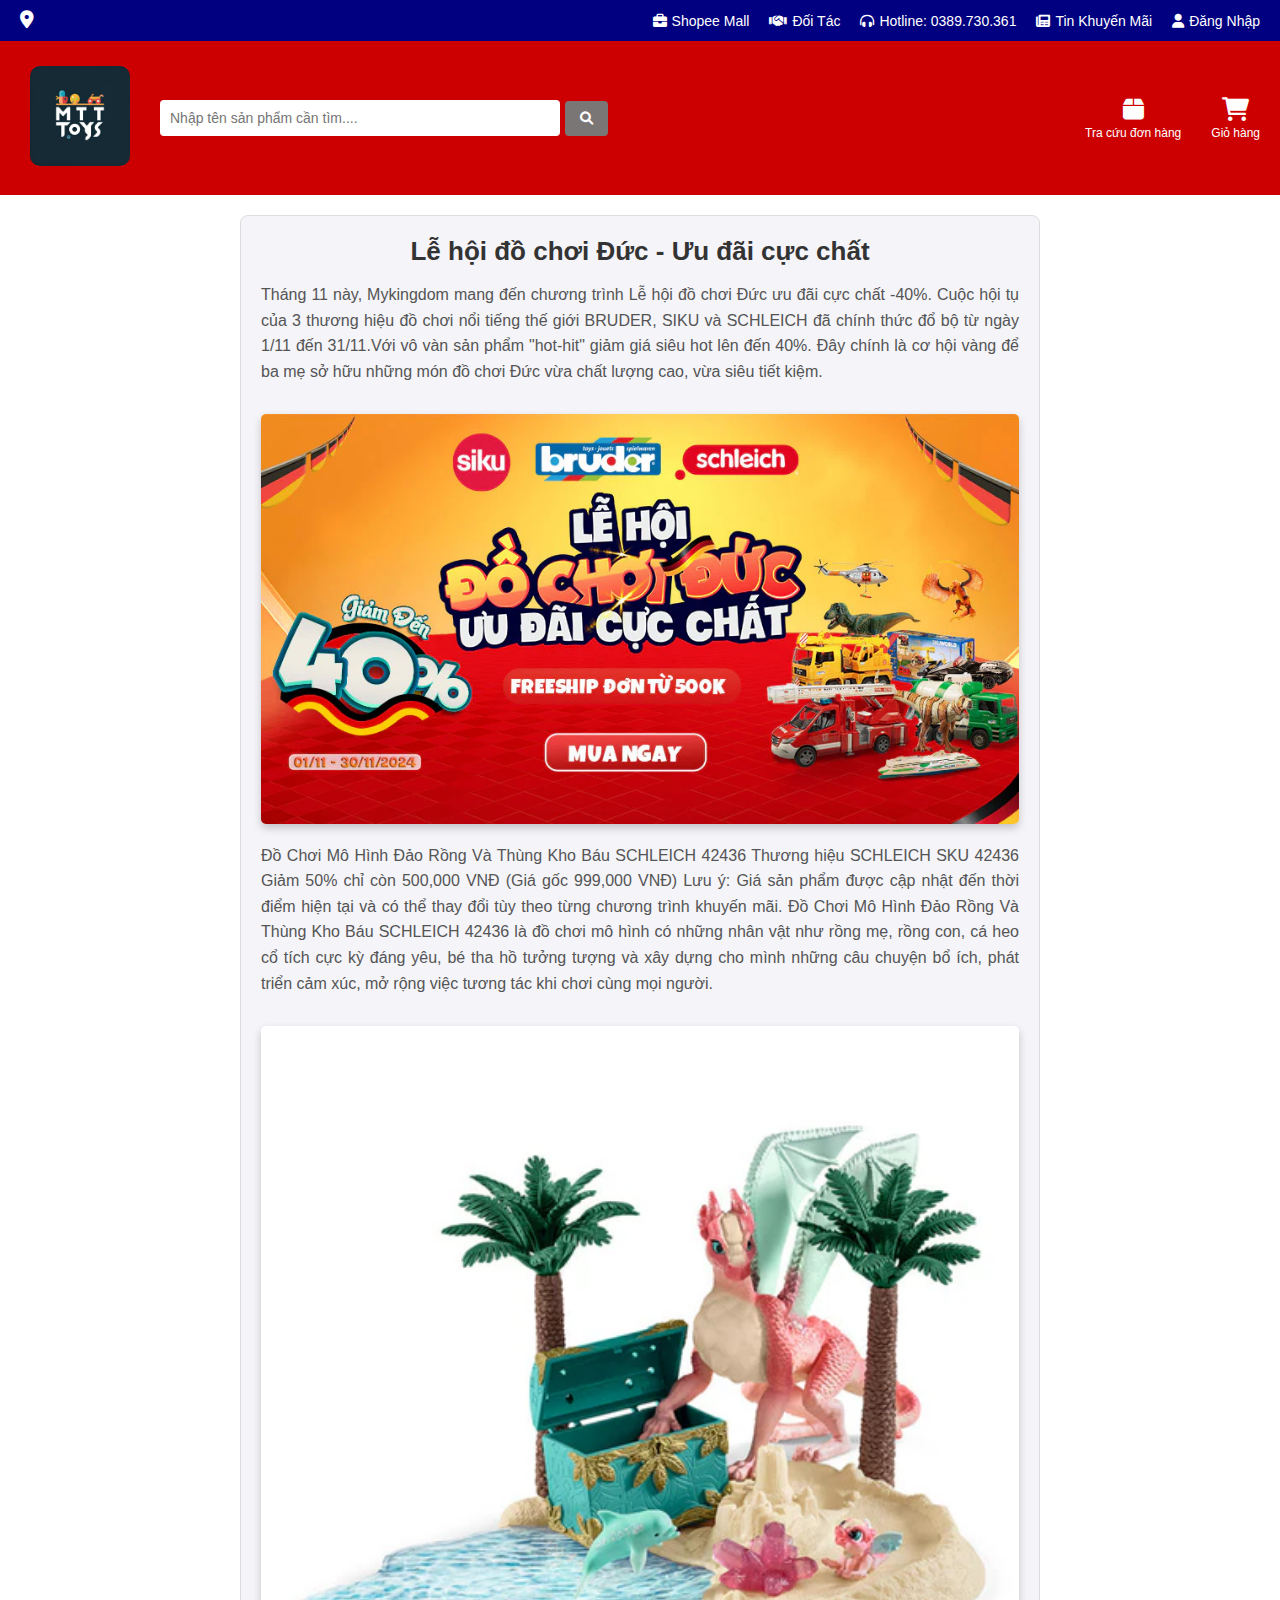
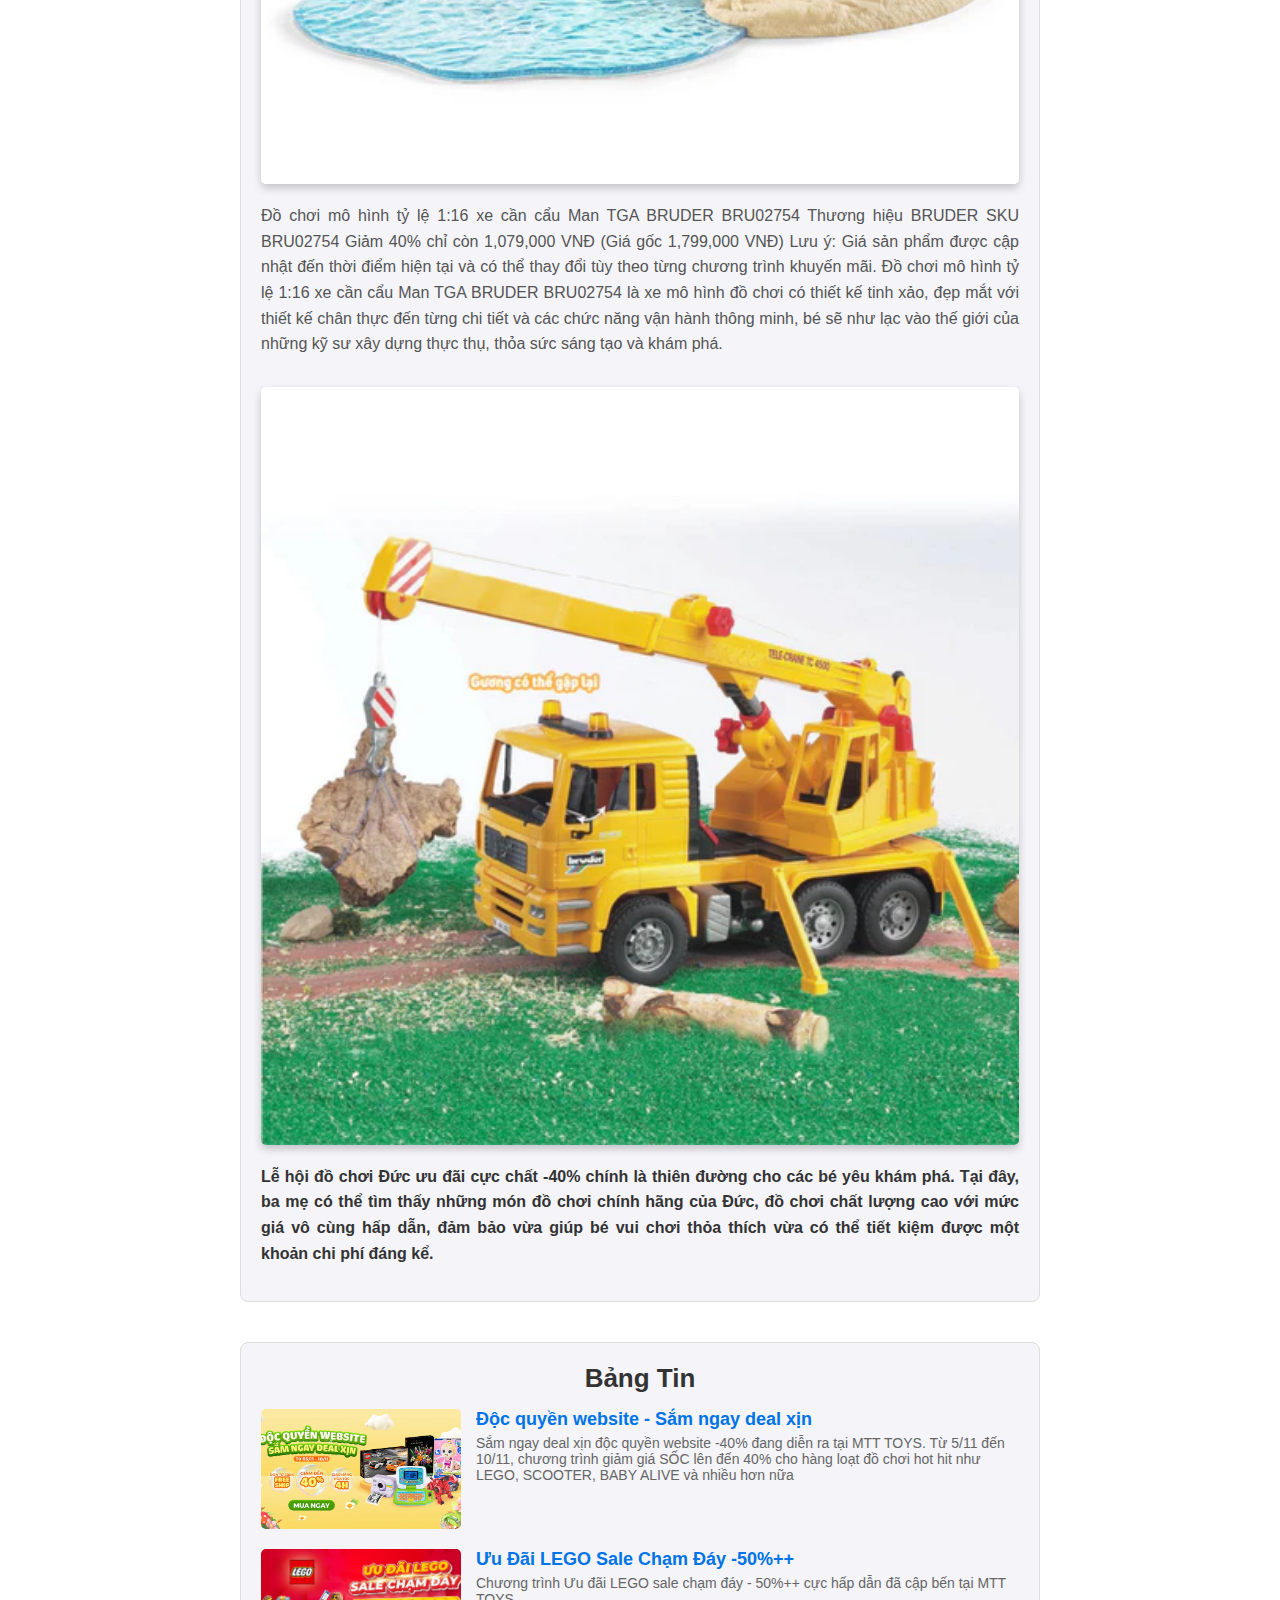
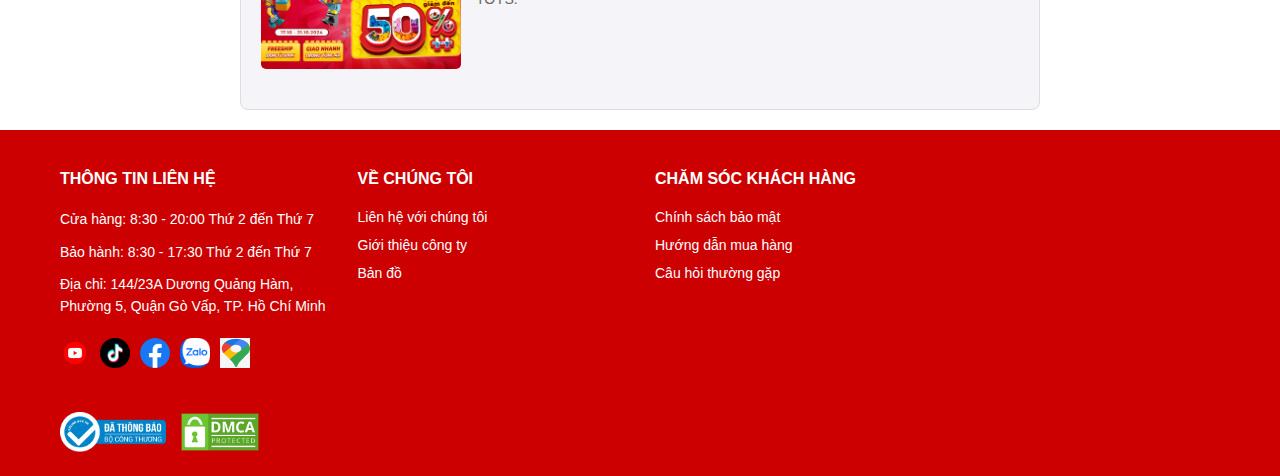
<file: html/bangtin1.html>
<!DOCTYPE html>
<html lang="vi">

<head>
    <meta charset="UTF-8">
    <meta name="viewport" content="width=device-width, initial-scale=1.0">
    <title>Shop MTT TOYS</title>
    <link rel="stylesheet" href="https://cdnjs.cloudflare.com/ajax/libs/font-awesome/6.0.0-beta3/css/all.min.css">
    <link rel="stylesheet" href="../css/style.css">
    <link rel="stylesheet" href="../css/chitietsanpham.css">
    <link rel="stylesheet" href="../css/bangtin.css">
</head>

<body>
    <!-- Header -->
    <div class="top-header">
        <div class="left">
            <a href="#"><i class="fas fa-map-marker-alt"></i></a>
        </div>
        <div class="right">
            <a href="#"><i class="fas fa-briefcase"></i> Shopee Mall</a>
            <a href="#"><i class="fas fa-handshake"></i> Đối Tác</a>
            <a href="#"><i class="fas fa-headphones-alt"></i> Hotline: 0389.730.361</a>
            <a href="#"><i class="fas fa-newspaper"></i> Tin Khuyến Mãi</a>
            <a href="../html/dangnhap.html"><i class="fas fa-user"></i> Đăng Nhập</a>
        </div>
    </div>

    <!-- Main Header -->
    <div class="header">
        <div class="header-left">
            <a href="../html/index.html">
                <img src="../img/logo.png" alt="MTT TOYS" class="company-logo-header">
            </a>
            <input type="text" placeholder="Nhập tên sản phẩm cần tìm....">
            <button><i class="fas fa-search"></i></button>
        </div>
        <div class="header-right">
            <a href="">
                <i class="fas fa-box icon" title="Tra cứu đơn hàng"></i>
                <span>Tra cứu đơn hàng</span>
            </a>
            <a href="">
                <i class="fas fa-shopping-cart icon" title="Giỏ hàng"></i>
                <span>Giỏ hàng</span>
            </a>
        </div>
    </div>
    <!-- Bang tin -->

    <div class="tech-news">
        <h2 class="tech-news-title">Lễ hội đồ chơi Đức - Ưu đãi cực chất</h2>
        <div class="tech-news-article">
            <p>
                Tháng 11 này, Mykingdom mang đến chương trình Lễ hội đồ chơi Đức ưu đãi cực chất -40%. Cuộc hội tụ của 3 thương hiệu đồ chơi nổi tiếng thế giới BRUDER, SIKU và SCHLEICH đã chính thức đổ bộ từ ngày 1/11 đến 31/11.Với vô vàn sản phẩm "hot-hit" giảm giá
                siêu hot lên đến 40%. Đây chính là cơ hội vàng để ba mẹ sở hữu những món đồ chơi Đức vừa chất lượng cao, vừa siêu tiết kiệm. </p>
            <img src="../img/bangtin1.webp" alt="" class="tech-news-image">

            <p>
                Đồ Chơi Mô Hình Đảo Rồng Và Thùng Kho Báu SCHLEICH 42436 Thương hiệu SCHLEICH SKU 42436 Giảm 50% chỉ còn 500,000 VNĐ (Giá gốc 999,000 VNĐ) Lưu ý: Giá sản phẩm được cập nhật đến thời điểm hiện tại và có thể thay đổi tùy theo từng chương trình khuyến mãi.
                Đồ Chơi Mô Hình Đảo Rồng Và Thùng Kho Báu SCHLEICH 42436 là đồ chơi mô hình có những nhân vật như rồng mẹ, rồng con, cá heo cổ tích cực kỳ đáng yêu, bé tha hồ tưởng tượng và xây dựng cho mình những câu chuyện bổ ích, phát triển cảm xúc,
                mở rộng việc tương tác khi chơi cùng mọi người.
            </p>
            <img src="../img/bangtin1.1.webp" alt="" class="tech-news-image">

            <p>
                Đồ chơi mô hình tỷ lệ 1:16 xe cần cẩu Man TGA BRUDER BRU02754 Thương hiệu BRUDER SKU BRU02754 Giảm 40% chỉ còn 1,079,000 VNĐ (Giá gốc 1,799,000 VNĐ) Lưu ý: Giá sản phẩm được cập nhật đến thời điểm hiện tại và có thể thay đổi tùy theo từng chương trình
                khuyến mãi. Đồ chơi mô hình tỷ lệ 1:16 xe cần cẩu Man TGA BRUDER BRU02754 là xe mô hình đồ chơi có thiết kế tinh xảo, đẹp mắt với thiết kế chân thực đến từng chi tiết và các chức năng vận hành thông minh, bé sẽ như lạc vào thế giới của
                những kỹ sư xây dựng thực thụ, thỏa sức sáng tạo và khám phá. </p>
            <img src="../img/bangtin1.2.webp" alt="" class="tech-news-image">

            <p>
                Lễ hội đồ chơi Đức ưu đãi cực chất -40% chính là thiên đường cho các bé yêu khám phá. Tại đây, ba mẹ có thể tìm thấy những món đồ chơi chính hãng của Đức, đồ chơi chất lượng cao với mức giá vô cùng hấp dẫn, đảm bảo vừa giúp bé vui chơi thỏa thích vừa
                có thể tiết kiệm được một khoản chi phí đáng kể. </p>
        </div>
    </div>


    <div class="tech-news">
        <h2 class="tech-news-title">Bảng Tin </h2>
        <div class="tech-news-item">
            <img src="../img/bangtin3.webp" alt="Công cụ AI của Google" class="tech-news-image">
            <div class="tech-news-content">
                <h3><a href="../html/bangtin3.html">Độc quyền website - Sắm ngay deal xịn</a></h3>
                <p>Sắm ngay deal xịn độc quyền website -40% đang diễn ra tại MTT TOYS. Từ 5/11 đến 10/11, chương trình giảm giá SỐC lên đến 40% cho hàng loạt đồ chơi hot hit như LEGO, SCOOTER, BABY ALIVE và nhiều hơn nữa
                </p>
            </div>
        </div>
        <div class="tech-news-item">
            <img src="../img/bangtin2.webp" alt="" class="tech-news-image">
            <div class="tech-news-content">
                <h3><a href="../html/bangtin2.html">Ưu Đãi LEGO Sale Chạm Đáy -50%++
                </a></h3>
                <p>Chương trình Ưu đãi LEGO sale chạm đáy - 50%++ cực hấp dẫn đã cập bến tại MTT TOYS.</p>
            </div>
        </div>
    </div>
    <!-- Add more tech news items as needed -->
    </div>

    <!-- Footer Section -->
    <footer class="footer">
        <div class="footer-container">
            <!-- Contact Information -->
            <div class="footer-section">
                <h3>THÔNG TIN LIÊN HỆ</h3>
                <p>Cửa hàng: 8:30 - 20:00 Thứ 2 đến Thứ 7</p>
                <p>Bảo hành: 8:30 - 17:30 Thứ 2 đến Thứ 7</p>
                <p>Địa chỉ: 144/23A Dương Quảng Hàm, Phường 5, Quận Gò Vấp, TP. Hồ Chí Minh </p>
                <div class="social-icons">
                    <a href="#" class="social-icon youtube"><img src="../img/ytb.webp" alt="YouTube"></a>
                    <a href="#" class="social-icon tiktok"><img src="../img/tiktok.webp" alt="TikTok"></a>
                    <a href="#" class="social-icon facebook"><img src="../img/facebook.webp" alt="Facebook"></a>
                    <a href="#" class="social-icon zalo"><img src="../img/zalo.webp" alt="Zalo"></a>
                    <a href="#" class="social-icon maps"><img src="../img/map.png" alt="Google Maps"></a>
                </div>
                <div class="certification">
                    <img src="../img/dathongbao.webp" alt="Đã thông báo">
                    <img src="../img/dmca.png" alt="DMCA Protected">
                </div>
            </div>

            <!-- About Us -->
            <div class="footer-section">
                <h3>VỀ CHÚNG TÔI</h3>
                <ul>
                    <li><a href="#">Liên hệ với chúng tôi</a></li>
                    <li><a href="#">Giới thiệu công ty</a></li>
                    <li><a href="#">Bản đồ</a></li>
                </ul>
            </div>

            <!-- Customer Care -->
            <div class="footer-section">
                <h3>CHĂM SÓC KHÁCH HÀNG</h3>
                <ul>
                    <li><a href="#">Chính sách bảo mật</a></li>
                    <li><a href="#">Hướng dẫn mua hàng</a></li>
                    <li><a href="#">Câu hỏi thường gặp</a></li>
                </ul>
            </div>
        </div>
    </footer>

    <!-- External JavaScript files -->
    <script src="../js/slider.js"></script>
    <script src="../js/product.js"></script>
</body>

</html>
</file>
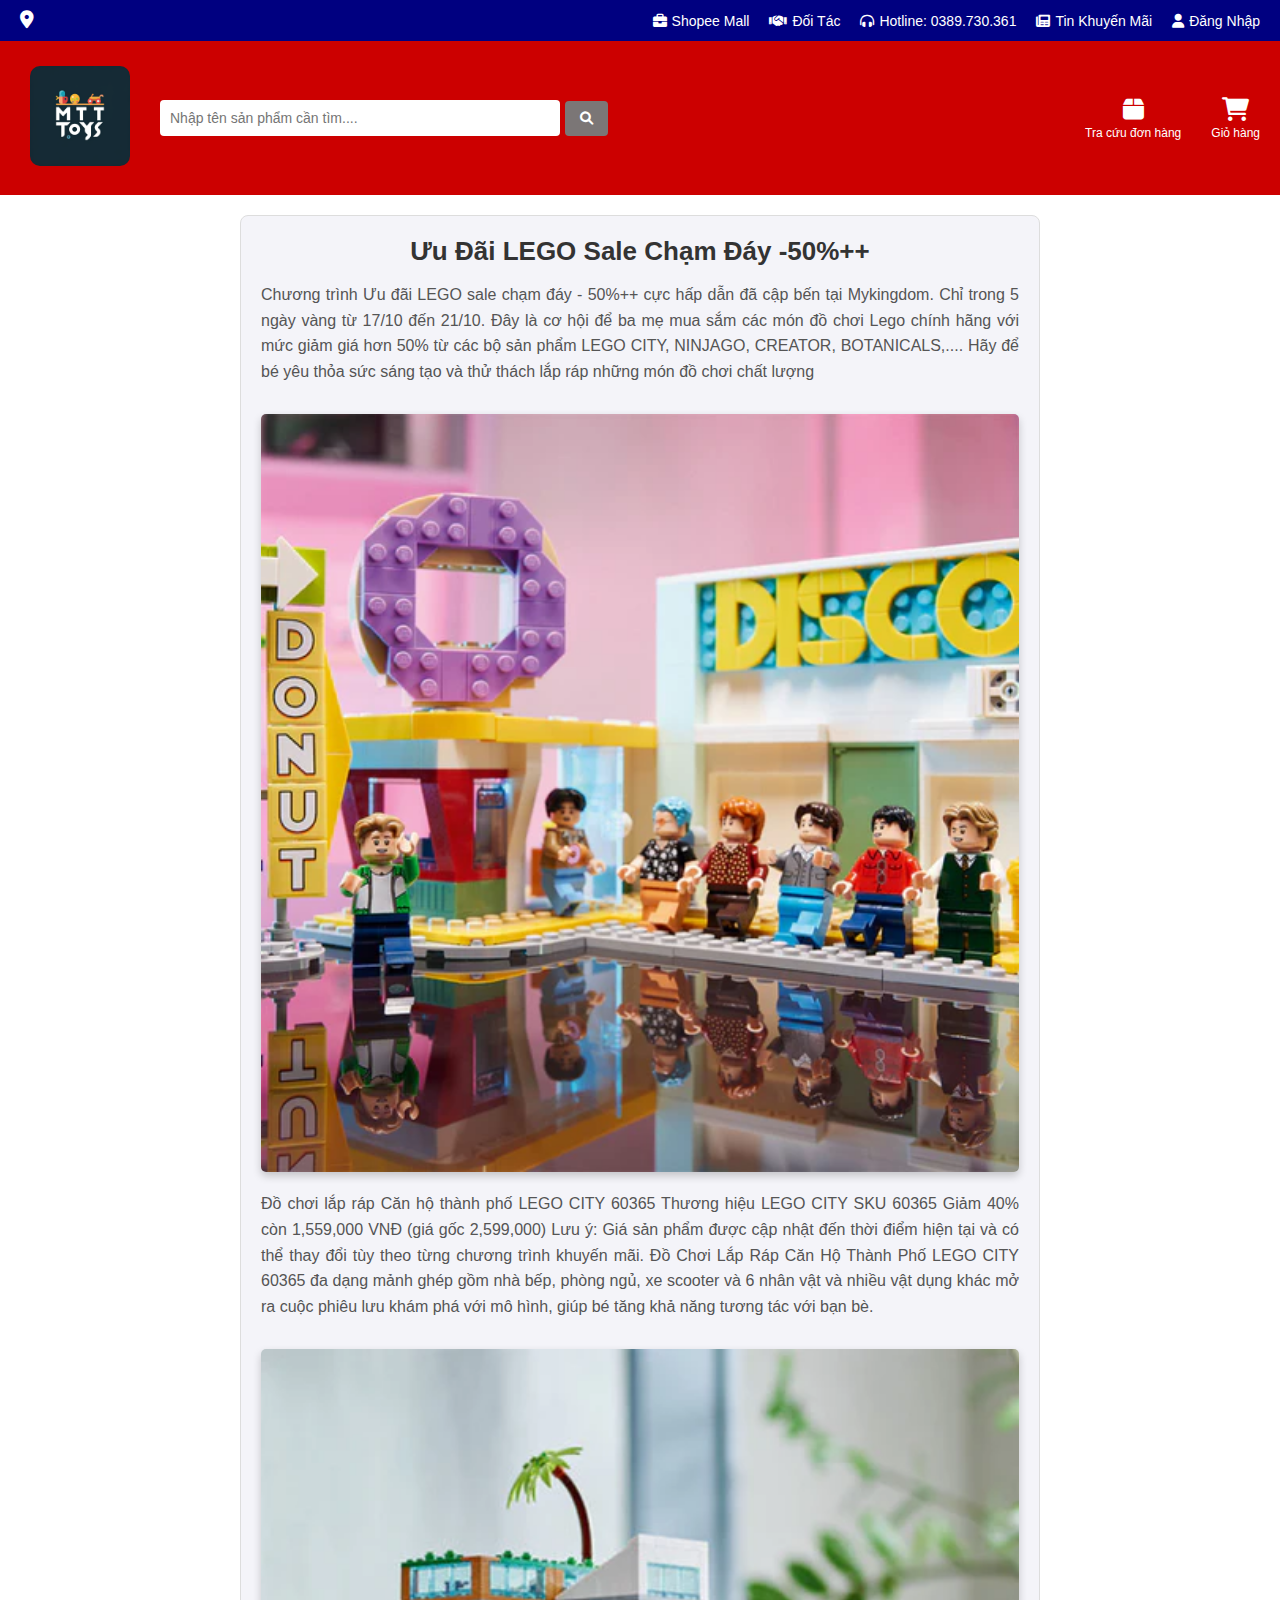
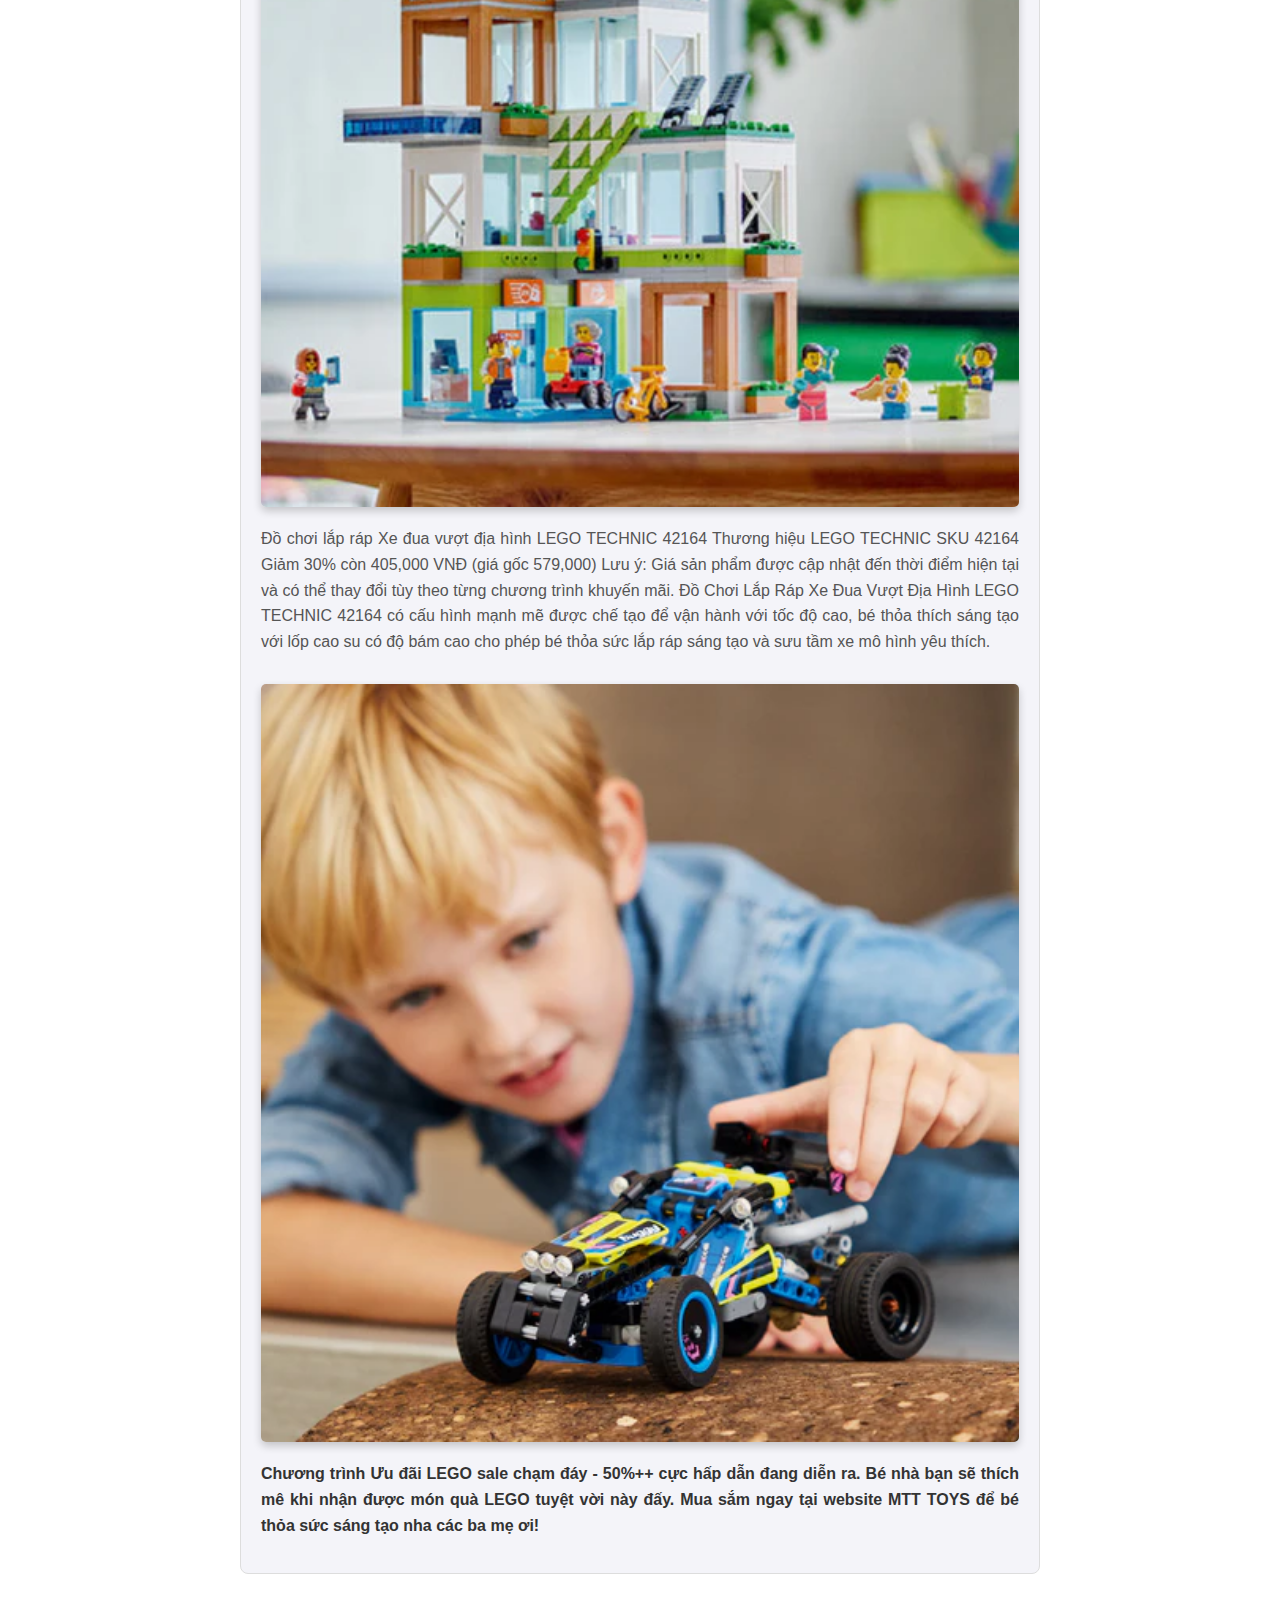
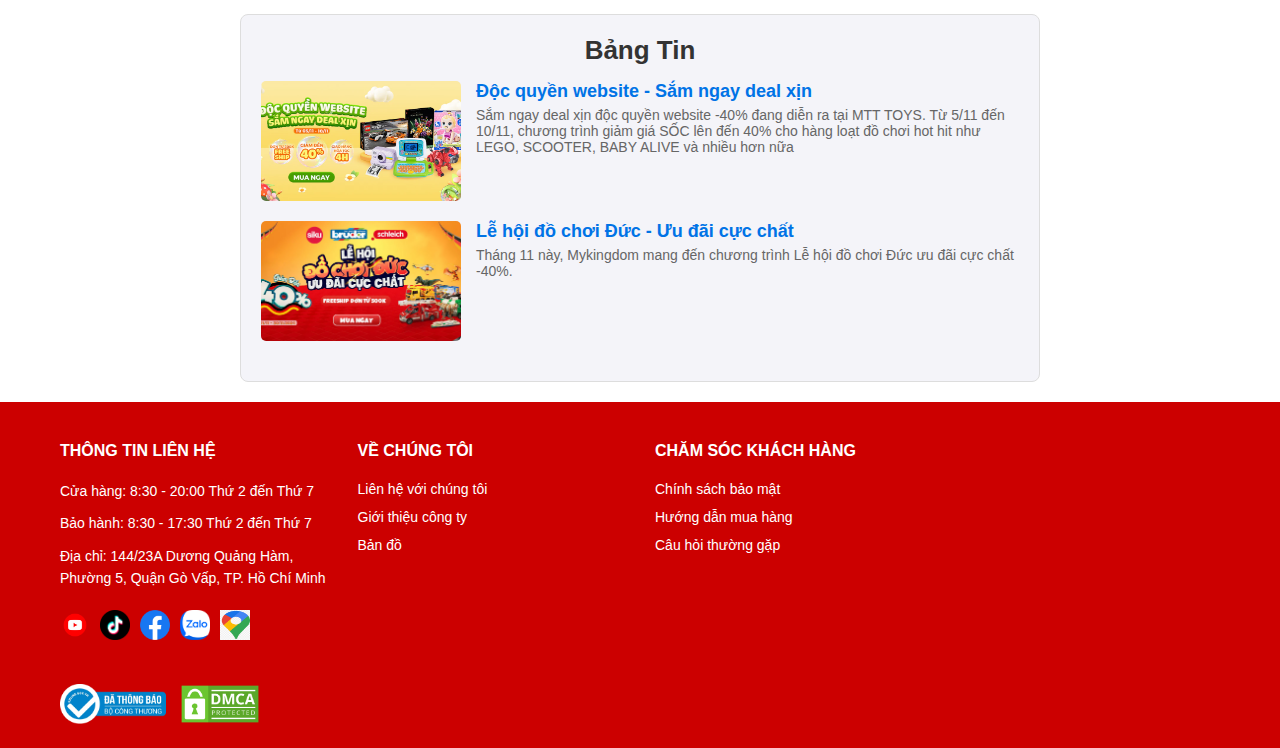
<file: html/bangtin2.html>
<!DOCTYPE html>
<html lang="vi">

<head>
    <meta charset="UTF-8">
    <meta name="viewport" content="width=device-width, initial-scale=1.0">
    <title>SHOP MTT TOYS</title>
    <link rel="stylesheet" href="https://cdnjs.cloudflare.com/ajax/libs/font-awesome/6.0.0-beta3/css/all.min.css">
    <link rel="stylesheet" href="../css/style.css">
    <link rel="stylesheet" href="../css/chitietsanpham.css">
    <link rel="stylesheet" href="../css/bangtin.css">
</head>

<body>
    <!-- Header -->
    <div class="top-header">
        <div class="left">
            <a href="#"><i class="fas fa-map-marker-alt"></i></a>
        </div>
        <div class="right">
            <a href="#"><i class="fas fa-briefcase"></i> Shopee Mall</a>
            <a href="#"><i class="fas fa-handshake"></i> Đối Tác</a>
            <a href="#"><i class="fas fa-headphones-alt"></i> Hotline: 0389.730.361</a>
            <a href="#"><i class="fas fa-newspaper"></i> Tin Khuyến Mãi</a>
            <a href="../html/dangnhap.html"><i class="fas fa-user"></i> Đăng Nhập</a>
        </div>
    </div>

    <!-- Main Header -->
    <div class="header">
        <div class="header-left">
            <a href="../html/index.html">
                <img src="../img/logo.png" alt="MTT TOYS" class="company-logo-header">
            </a>
            <input type="text" placeholder="Nhập tên sản phẩm cần tìm....">
            <button><i class="fas fa-search"></i></button>
        </div>
        <div class="header-right">

            <a href="">
                <i class="fas fa-box icon" title="Tra cứu đơn hàng"></i>
                <span>Tra cứu đơn hàng</span>
            </a>
            <a href="">
                <i class="fas fa-shopping-cart icon" title="Giỏ hàng"></i>
                <span>Giỏ hàng</span>
            </a>
        </div>
    </div>
    <!-- Bang tin -->
    <div class="tech-news">
        <h2 class="tech-news-title">Ưu Đãi LEGO Sale Chạm Đáy -50%++</h2>
        <div class="tech-news-article">
            <p> Chương trình Ưu đãi LEGO sale chạm đáy - 50%++ cực hấp dẫn đã cập bến tại Mykingdom. Chỉ trong 5 ngày vàng từ 17/10 đến 21/10. Đây là cơ hội để ba mẹ mua sắm các món đồ chơi Lego chính hãng với mức giảm giá hơn 50% từ các bộ sản phẩm LEGO
                CITY, NINJAGO, CREATOR, BOTANICALS,.... Hãy để bé yêu thỏa sức sáng tạo và thử thách lắp ráp những món đồ chơi chất lượng </p>
            <img src="../img/bangtin2.1.webp" alt="lego" class="tech-news-image">

            <p>
                Đồ chơi lắp ráp Căn hộ thành phố LEGO CITY 60365 Thương hiệu LEGO CITY SKU 60365 Giảm 40% còn 1,559,000 VNĐ (giá gốc 2,599,000) Lưu ý: Giá sản phẩm được cập nhật đến thời điểm hiện tại và có thể thay đổi tùy theo từng chương trình khuyến mãi. Đồ Chơi
                Lắp Ráp Căn Hộ Thành Phố LEGO CITY 60365 đa dạng mảnh ghép gồm nhà bếp, phòng ngủ, xe scooter và 6 nhân vật và nhiều vật dụng khác mở ra cuộc phiêu lưu khám phá với mô hình, giúp bé tăng khả năng tương tác với bạn bè.

            </p>
            <img src="../img/bangtin2.2.webp" alt="lego2" class="tech-news-image">

            <p>
                Đồ chơi lắp ráp Xe đua vượt địa hình LEGO TECHNIC 42164 Thương hiệu LEGO TECHNIC SKU 42164 Giảm 30% còn 405,000 VNĐ (giá gốc 579,000) Lưu ý: Giá sản phẩm được cập nhật đến thời điểm hiện tại và có thể thay đổi tùy theo từng chương trình khuyến mãi. Đồ
                Chơi Lắp Ráp Xe Đua Vượt Địa Hình LEGO TECHNIC 42164 có cấu hình mạnh mẽ được chế tạo để vận hành với tốc độ cao, bé thỏa thích sáng tạo với lốp cao su có độ bám cao cho phép bé thỏa sức lắp ráp sáng tạo và sưu tầm xe mô hình yêu thích.
            </p>
            <img src="../img/bangtin2.3.webp" alt="lego3" class="tech-news-image">

            <p>
                Chương trình Ưu đãi LEGO sale chạm đáy - 50%++ cực hấp dẫn đang diễn ra. Bé nhà bạn sẽ thích mê khi nhận được món quà LEGO tuyệt vời này đấy. Mua sắm ngay tại website MTT TOYS để bé thỏa sức sáng tạo nha các ba mẹ ơi! </p>
        </div>
    </div>


    <!-- Technology News Section -->
    <div class="tech-news">
        <h2 class="tech-news-title">Bảng Tin</h2>
        <div class="tech-news-item">
            <img src="../img/bangtin3.webp" alt="" class="tech-news-image">
            <div class="tech-news-content">
                <h3><a href="../html/bangtin3.html">Độc quyền website - Sắm ngay deal xịn</a></h3>
                <p>Sắm ngay deal xịn độc quyền website -40% đang diễn ra tại MTT TOYS. Từ 5/11 đến 10/11, chương trình giảm giá SỐC lên đến 40% cho hàng loạt đồ chơi hot hit như LEGO, SCOOTER, BABY ALIVE và nhiều hơn nữa</p>
            </div>
        </div>
        <div class="tech-news-item">
            <img src="../img/bangtin1.webp" alt="" class="tech-news-image">
            <div class="tech-news-content">
                <h3><a href="../html/bangtin1.html">Lễ hội đồ chơi Đức - Ưu đãi cực chất
                </a></h3>
                <p>Tháng 11 này, Mykingdom mang đến chương trình Lễ hội đồ chơi Đức ưu đãi cực chất -40%.</p>
            </div>
        </div>
        <!-- Add more tech news items as needed -->
    </div>

    <!-- Footer Section -->
    <footer class="footer">
        <div class="footer-container">
            <!-- Contact Information -->
            <div class="footer-section">
                <h3>THÔNG TIN LIÊN HỆ</h3>
                <p>Cửa hàng: 8:30 - 20:00 Thứ 2 đến Thứ 7</p>
                <p>Bảo hành: 8:30 - 17:30 Thứ 2 đến Thứ 7</p>
                <p>Địa chỉ: 144/23A Dương Quảng Hàm, Phường 5, Quận Gò Vấp, TP. Hồ Chí Minh </p>
                <div class="social-icons">
                    <a href="#" class="social-icon youtube"><img src="../img/ytb.webp" alt="YouTube"></a>
                    <a href="#" class="social-icon tiktok"><img src="../img/tiktok.webp" alt="TikTok"></a>
                    <a href="#" class="social-icon facebook"><img src="../img/facebook.webp" alt="Facebook"></a>
                    <a href="#" class="social-icon zalo"><img src="../img/zalo.webp" alt="Zalo"></a>
                    <a href="#" class="social-icon maps"><img src="../img/map.png" alt="Google Maps"></a>
                </div>
                <div class="certification">
                    <img src="../img/dathongbao.webp" alt="Đã thông báo">
                    <img src="../img/dmca.png" alt="DMCA Protected">
                </div>
            </div>

            <!-- About Us -->
            <div class="footer-section">
                <h3>VỀ CHÚNG TÔI</h3>
                <ul>
                    <li><a href="#">Liên hệ với chúng tôi</a></li>
                    <li><a href="#">Giới thiệu công ty</a></li>
                    <li><a href="#">Bản đồ</a></li>
                </ul>
            </div>

            <!-- Customer Care -->
            <div class="footer-section">
                <h3>CHĂM SÓC KHÁCH HÀNG</h3>
                <ul>
                    <li><a href="#">Chính sách bảo mật</a></li>
                    <li><a href="#">Hướng dẫn mua hàng</a></li>
                    <li><a href="#">Câu hỏi thường gặp</a></li>
                </ul>
            </div>
        </div>
    </footer>

    <!-- External JavaScript files -->
    <script src="../js/slider.js"></script>
    <script src="../js/product.js"></script>
</body>

</html>
</file>
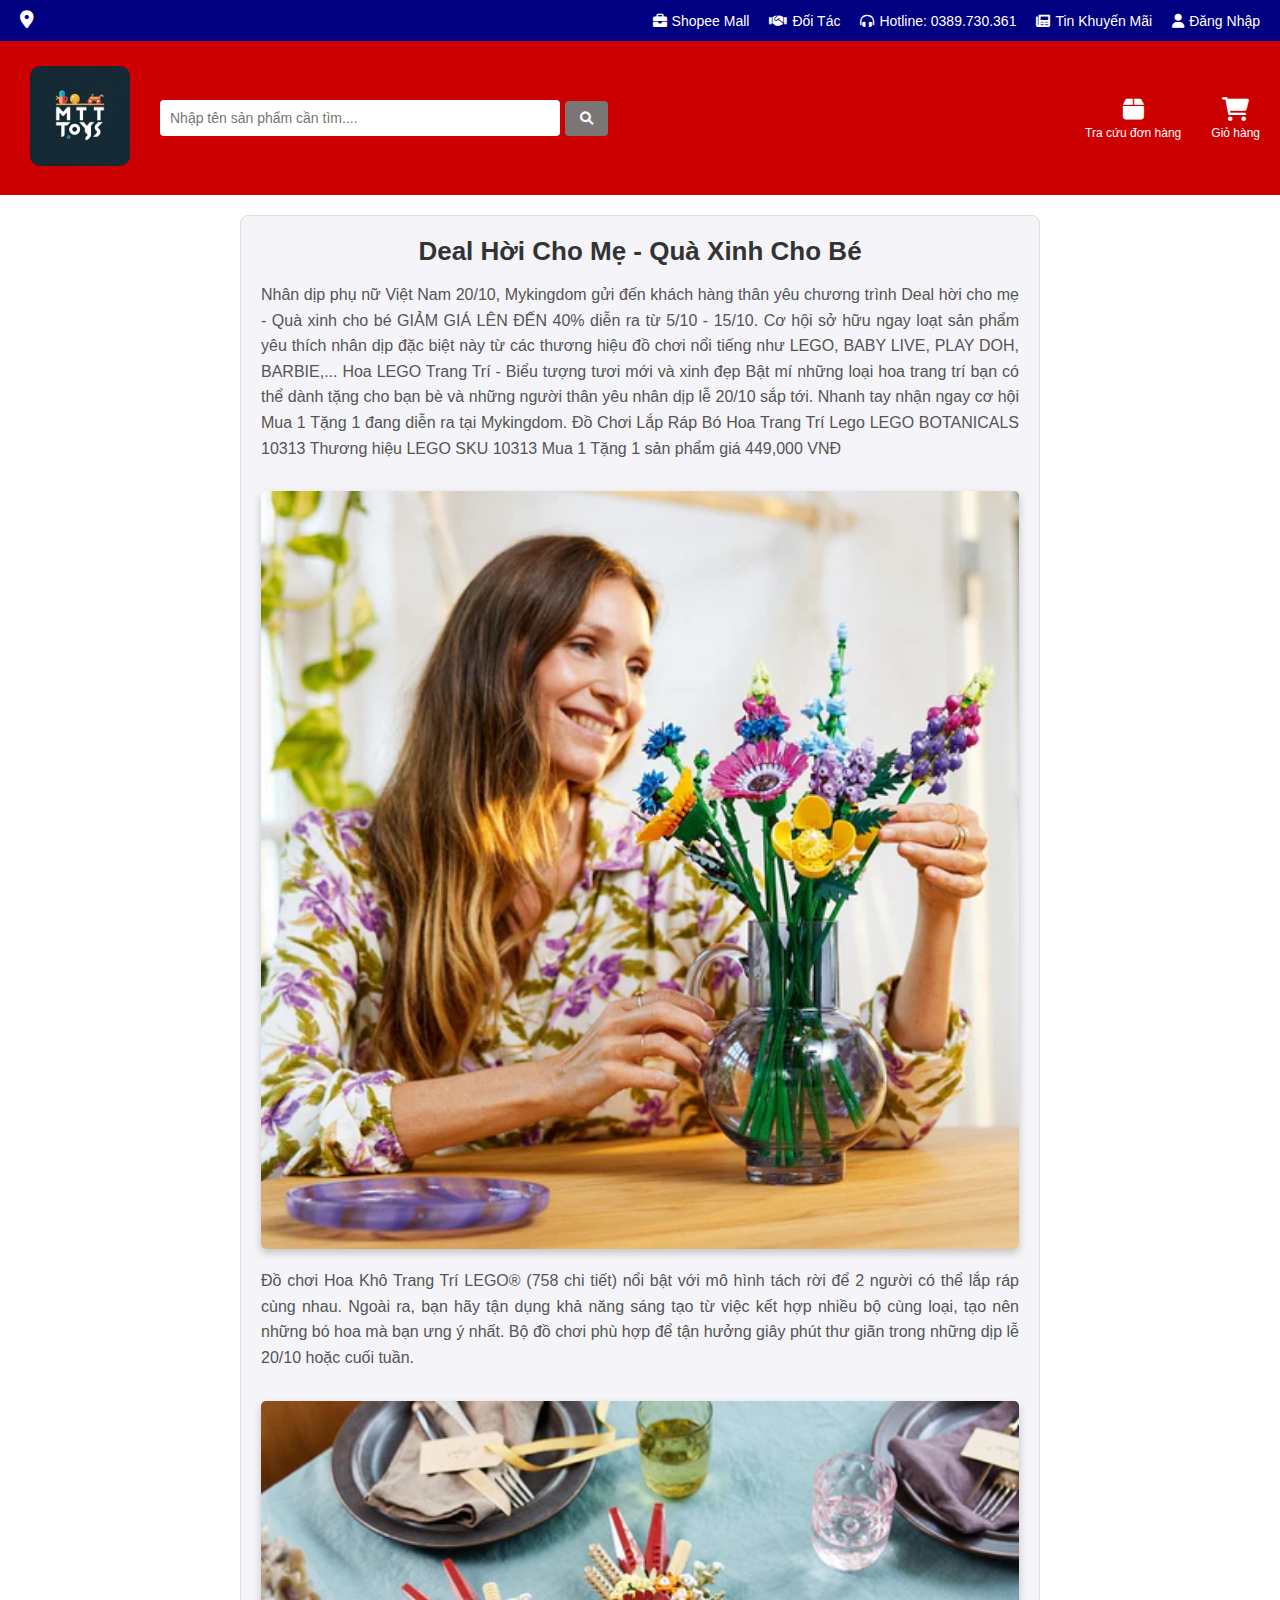
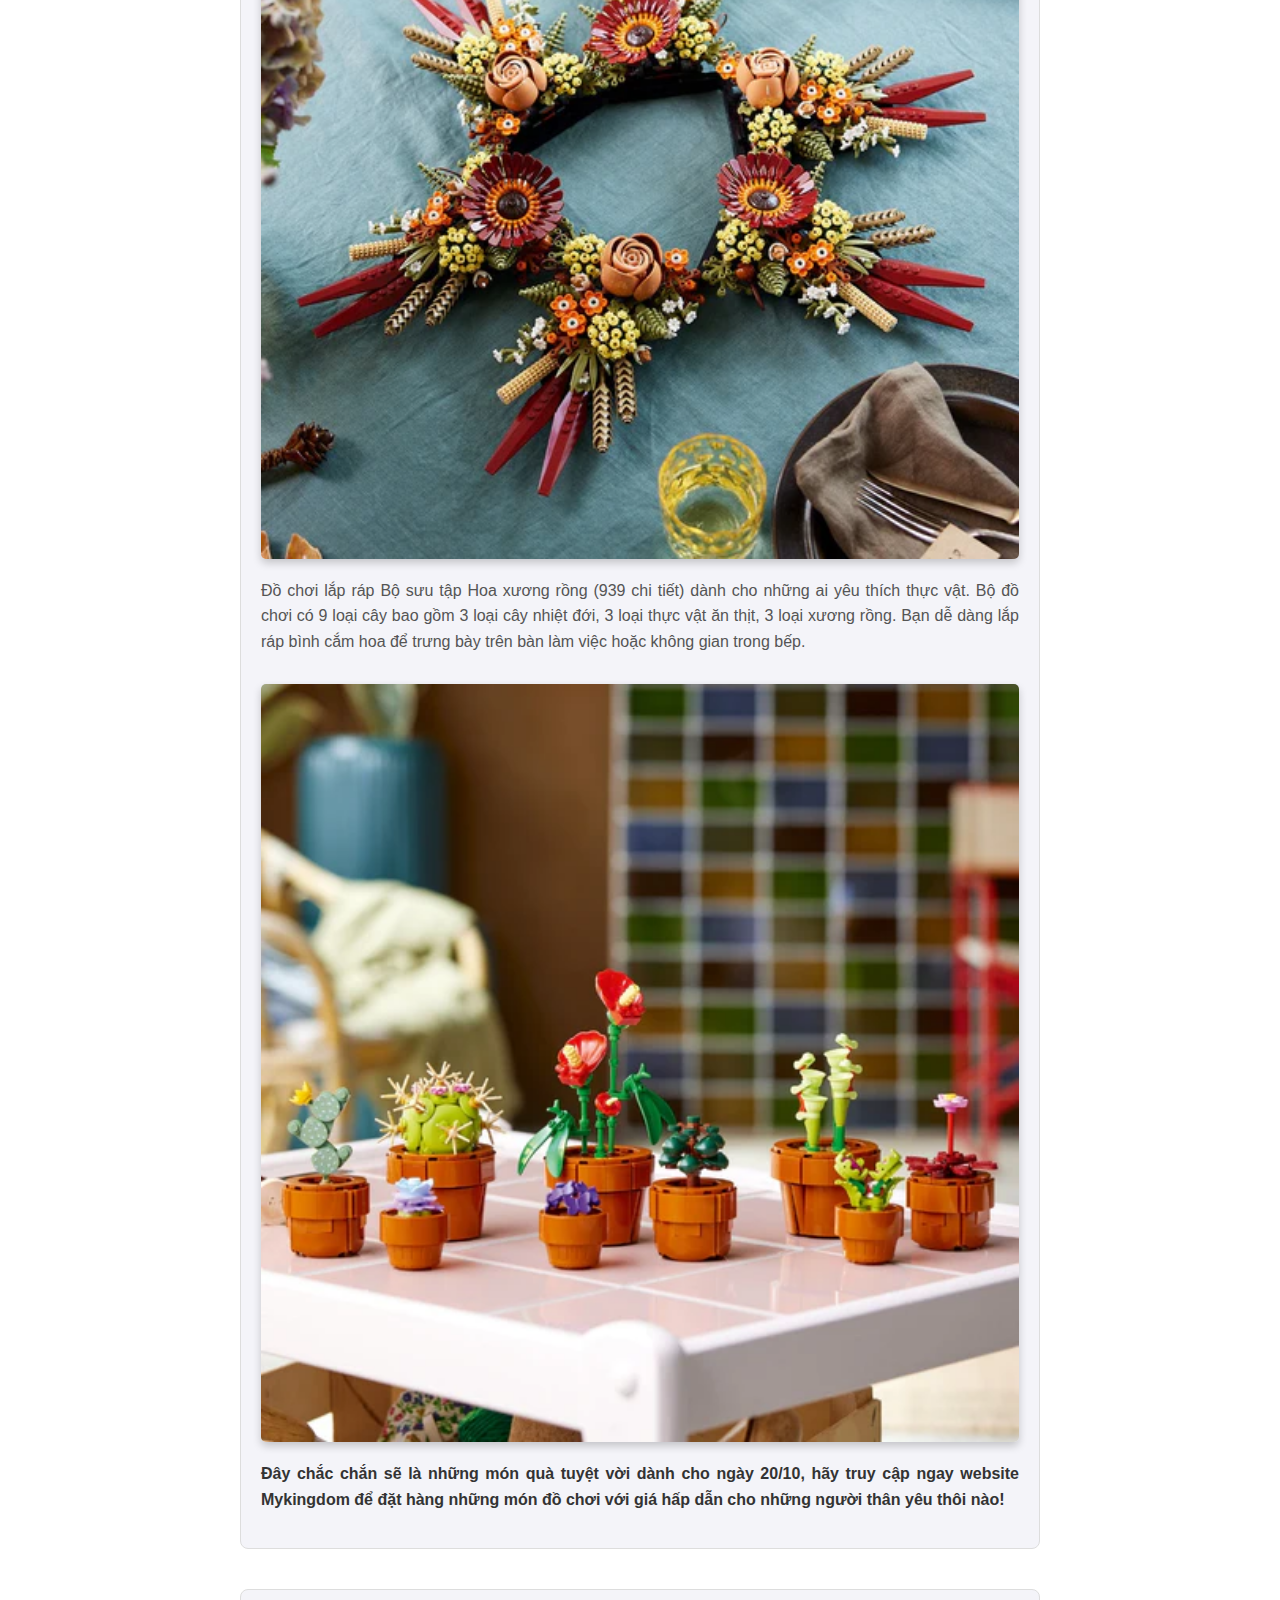
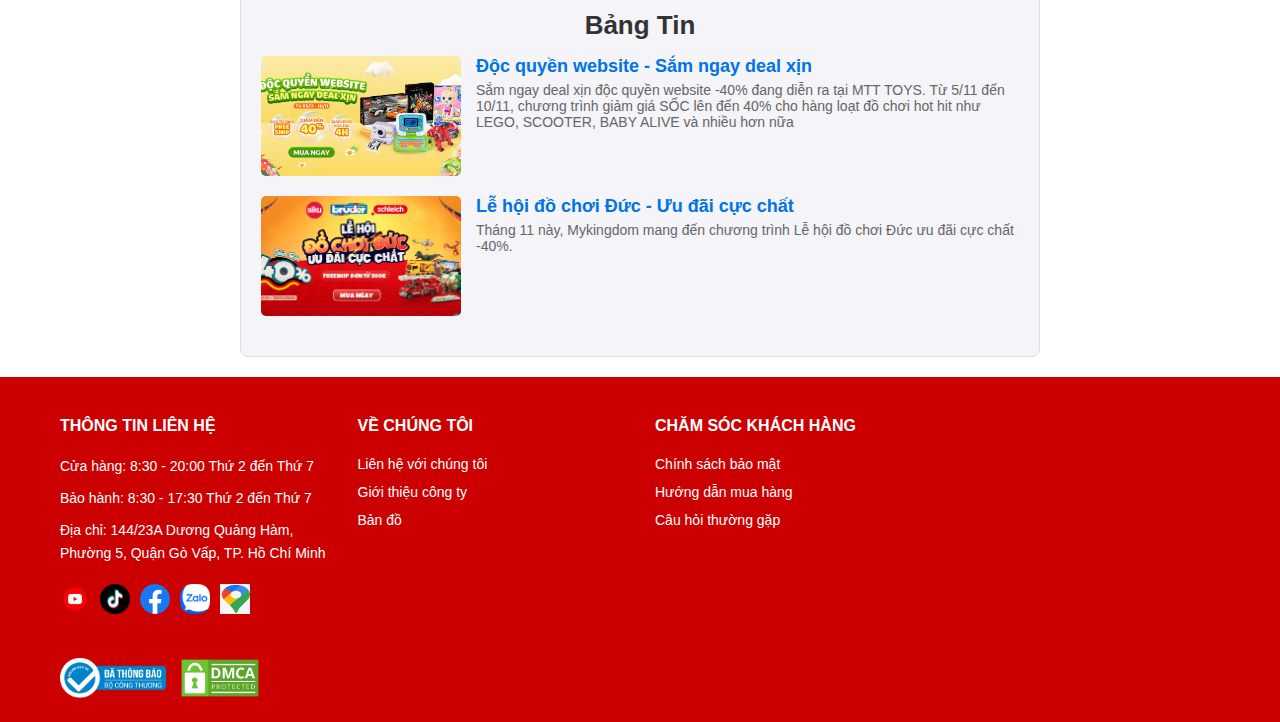
<file: html/bangtin4.html>
<!DOCTYPE html>
<html lang="vi">

<head>
    <meta charset="UTF-8">
    <meta name="viewport" content="width=device-width, initial-scale=1.0">
    <title>SHOP MTT TOYS</title>
    <link rel="stylesheet" href="https://cdnjs.cloudflare.com/ajax/libs/font-awesome/6.0.0-beta3/css/all.min.css">
    <link rel="stylesheet" href="../css/style.css">
    <link rel="stylesheet" href="../css/chitietsanpham.css">
    <link rel="stylesheet" href="../css/bangtin.css">
</head>

<body>
    <!-- Header -->
    <div class="top-header">
        <div class="left">
            <a href="#"><i class="fas fa-map-marker-alt"></i></a>
        </div>
        <div class="right">
            <a href="#"><i class="fas fa-briefcase"></i> Shopee Mall</a>
            <a href="#"><i class="fas fa-handshake"></i> Đối Tác</a>
            <a href="#"><i class="fas fa-headphones-alt"></i> Hotline: 0389.730.361</a>
            <a href="#"><i class="fas fa-newspaper"></i> Tin Khuyến Mãi</a>
            <a href="../html/dangnhap.html"><i class="fas fa-user"></i> Đăng Nhập</a>
        </div>
    </div>

    <!-- Main Header -->
    <div class="header">
        <div class="header-left">
            <a href="../html/index.html">
                <img src="../img/logo.png" alt="MTT TOYS" class="company-logo-header">
            </a>
            <input type="text" placeholder="Nhập tên sản phẩm cần tìm....">
            <button><i class="fas fa-search"></i></button>
        </div>
        <div class="header-right">

            <a href="">
                <i class="fas fa-box icon" title="Tra cứu đơn hàng"></i>
                <span>Tra cứu đơn hàng</span>
            </a>
            <a href="">
                <i class="fas fa-shopping-cart icon" title="Giỏ hàng"></i>
                <span>Giỏ hàng</span>
            </a>
        </div>
    </div>
    <!-- Bang tin -->
    <div class="tech-news">
        <h2 class="tech-news-title">Deal Hời Cho Mẹ - Quà Xinh Cho Bé </h2>
        <div class="tech-news-article">
            <p> Nhân dịp phụ nữ Việt Nam 20/10, Mykingdom gửi đến khách hàng thân yêu chương trình Deal hời cho mẹ - Quà xinh cho bé GIẢM GIÁ LÊN ĐẾN 40% diễn ra từ 5/10 - 15/10. Cơ hội sở hữu ngay loạt sản phẩm yêu thích nhân dịp đặc biệt này từ các thương
                hiệu đồ chơi nổi tiếng như LEGO, BABY LIVE, PLAY DOH, BARBIE,... Hoa LEGO Trang Trí - Biểu tượng tươi mới và xinh đẹp Bật mí những loại hoa trang trí bạn có thể dành tặng cho bạn bè và những người thân yêu nhân dịp lễ 20/10 sắp tới. Nhanh
                tay nhận ngay cơ hội Mua 1 Tặng 1 đang diễn ra tại Mykingdom. Đồ Chơi Lắp Ráp Bó Hoa Trang Trí Lego LEGO BOTANICALS 10313 Thương hiệu LEGO SKU 10313 Mua 1 Tặng 1 sản phẩm giá 449,000 VNĐ </p>
            <img src="../img/bangtin4.1.webp" alt="" class="tech-news-image">

            <p>
                Đồ chơi Hoa Khô Trang Trí LEGO® (758 chi tiết) nổi bật với mô hình tách rời để 2 người có thể lắp ráp cùng nhau. Ngoài ra, bạn hãy tận dụng khả năng sáng tạo từ việc kết hợp nhiều bộ cùng loại, tạo nên những bó hoa mà bạn ưng ý nhất. Bộ đồ chơi phù hợp
                để tận hưởng giây phút thư giãn trong những dịp lễ 20/10 hoặc cuối tuần.

            </p>
            <img src="../img/bangtin4.2.webp" alt="" class="tech-news-image">

            <p>
                Đồ chơi lắp ráp Bộ sưu tập Hoa xương rồng (939 chi tiết) dành cho những ai yêu thích thực vật. Bộ đồ chơi có 9 loại cây bao gồm 3 loại cây nhiệt đới, 3 loại thực vật ăn thịt, 3 loại xương rồng. Bạn dễ dàng lắp ráp bình cắm hoa để trưng bày trên bàn làm
                việc hoặc không gian trong bếp.
            </p>
            <img src="../img/bangtin4.3.webp" alt="lego3" class="tech-news-image">

            <p>
                Đây chắc chắn sẽ là những món quà tuyệt vời dành cho ngày 20/10, hãy truy cập ngay website Mykingdom để đặt hàng những món đồ chơi với giá hấp dẫn cho những người thân yêu thôi nào! </div>
    </div>


    <!-- Technology News Section -->
    <div class="tech-news">
        <h2 class="tech-news-title">Bảng Tin</h2>
        <div class="tech-news-item">
            <img src="../img/bangtin3.webp" alt="" class="tech-news-image">
            <div class="tech-news-content">
                <h3><a href="../html/bangtin3.html">Độc quyền website - Sắm ngay deal xịn</a></h3>
                <p>Sắm ngay deal xịn độc quyền website -40% đang diễn ra tại MTT TOYS. Từ 5/11 đến 10/11, chương trình giảm giá SỐC lên đến 40% cho hàng loạt đồ chơi hot hit như LEGO, SCOOTER, BABY ALIVE và nhiều hơn nữa</p>
            </div>
        </div>
        <div class="tech-news-item">
            <img src="../img/bangtin1.webp" alt="" class="tech-news-image">
            <div class="tech-news-content">
                <h3><a href="../html/bangtin1.html">Lễ hội đồ chơi Đức - Ưu đãi cực chất
                </a></h3>
                <p>Tháng 11 này, Mykingdom mang đến chương trình Lễ hội đồ chơi Đức ưu đãi cực chất -40%.</p>
            </div>
        </div>
        <!-- Add more tech news items as needed -->
    </div>

    <!-- Footer Section -->
    <footer class="footer">
        <div class="footer-container">
            <!-- Contact Information -->
            <div class="footer-section">
                <h3>THÔNG TIN LIÊN HỆ</h3>
                <p>Cửa hàng: 8:30 - 20:00 Thứ 2 đến Thứ 7</p>
                <p>Bảo hành: 8:30 - 17:30 Thứ 2 đến Thứ 7</p>
                <p>Địa chỉ: 144/23A Dương Quảng Hàm, Phường 5, Quận Gò Vấp, TP. Hồ Chí Minh </p>
                <div class="social-icons">
                    <a href="#" class="social-icon youtube"><img src="../img/ytb.webp" alt="YouTube"></a>
                    <a href="#" class="social-icon tiktok"><img src="../img/tiktok.webp" alt="TikTok"></a>
                    <a href="#" class="social-icon facebook"><img src="../img/facebook.webp" alt="Facebook"></a>
                    <a href="#" class="social-icon zalo"><img src="../img/zalo.webp" alt="Zalo"></a>
                    <a href="#" class="social-icon maps"><img src="../img/map.png" alt="Google Maps"></a>
                </div>
                <div class="certification">
                    <img src="../img/dathongbao.webp" alt="Đã thông báo">
                    <img src="../img/dmca.png" alt="DMCA Protected">
                </div>
            </div>

            <!-- About Us -->
            <div class="footer-section">
                <h3>VỀ CHÚNG TÔI</h3>
                <ul>
                    <li><a href="#">Liên hệ với chúng tôi</a></li>
                    <li><a href="#">Giới thiệu công ty</a></li>
                    <li><a href="#">Bản đồ</a></li>
                </ul>
            </div>

            <!-- Customer Care -->
            <div class="footer-section">
                <h3>CHĂM SÓC KHÁCH HÀNG</h3>
                <ul>
                    <li><a href="#">Chính sách bảo mật</a></li>
                    <li><a href="#">Hướng dẫn mua hàng</a></li>
                    <li><a href="#">Câu hỏi thường gặp</a></li>
                </ul>
            </div>
        </div>
    </footer>

    <!-- External JavaScript files -->
    <script src="../js/slider.js"></script>
    <script src="../js/product.js"></script>
</body>

</html>
</file>
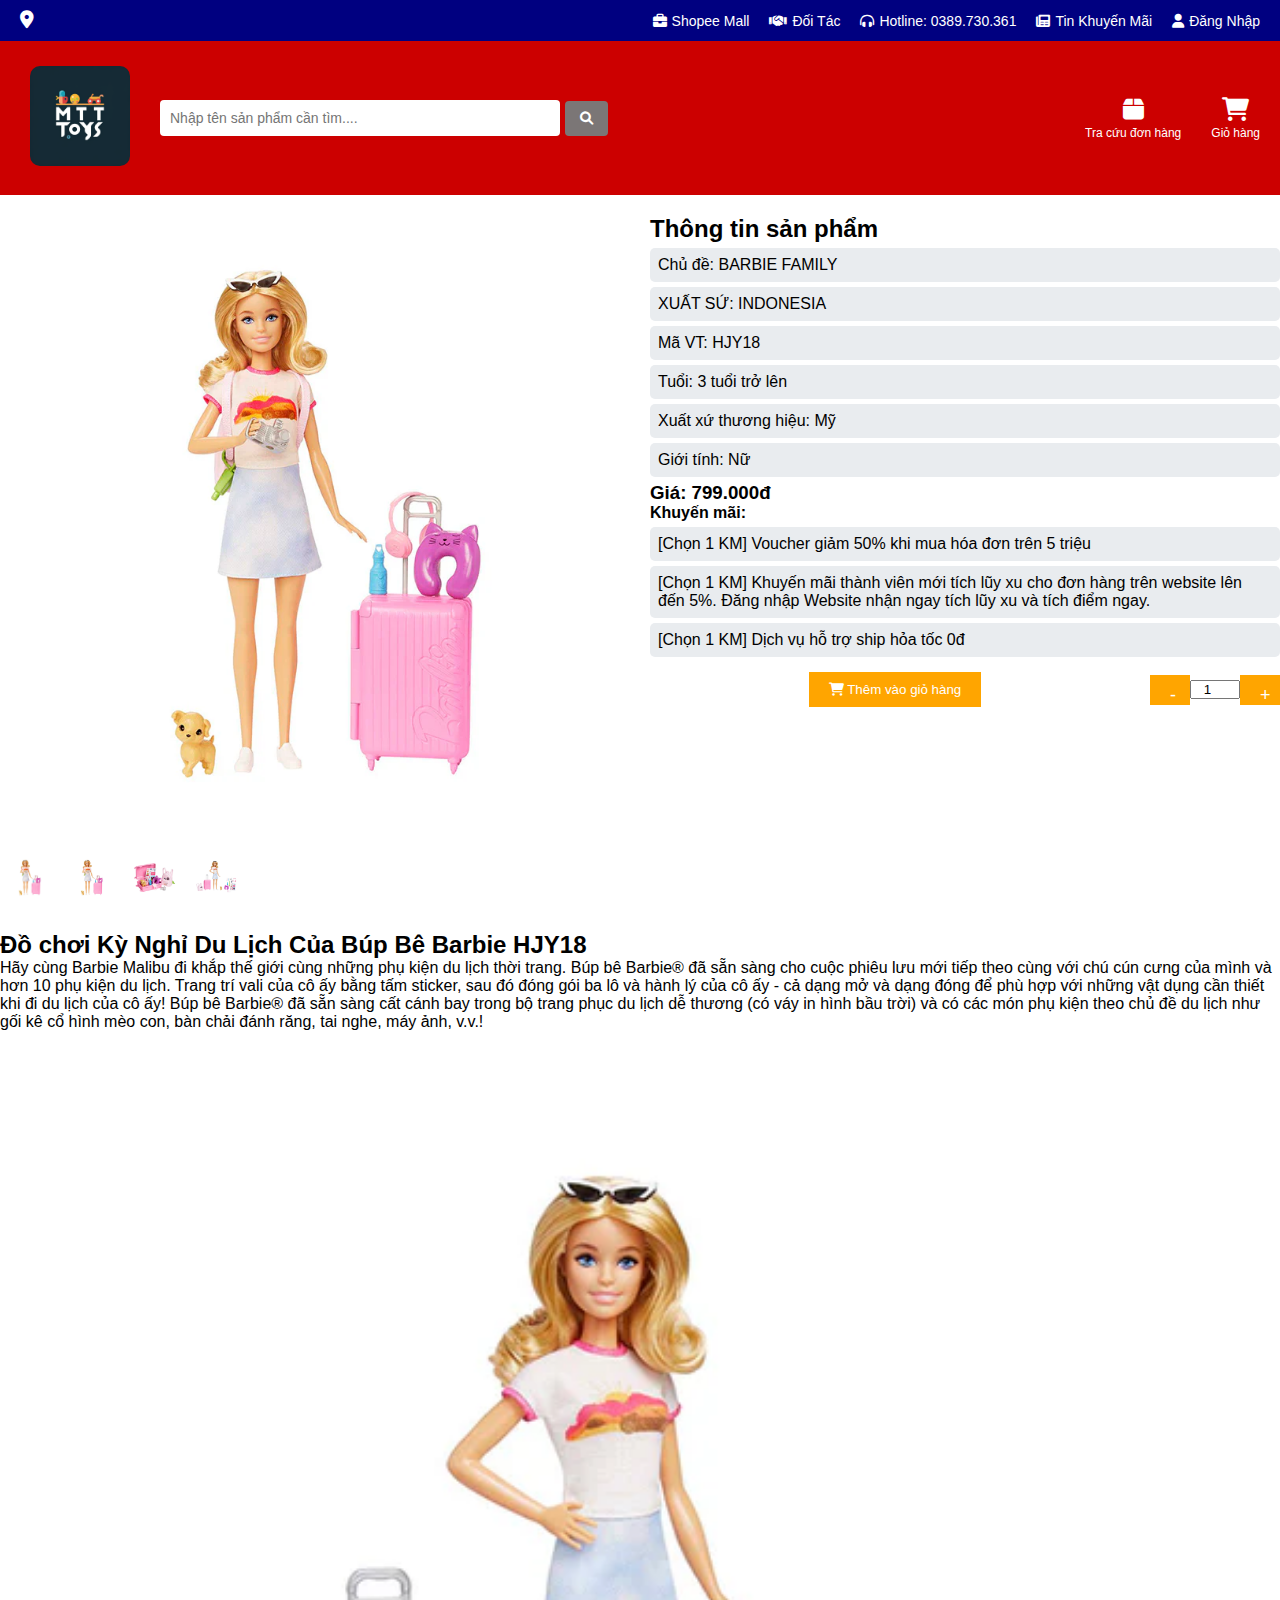
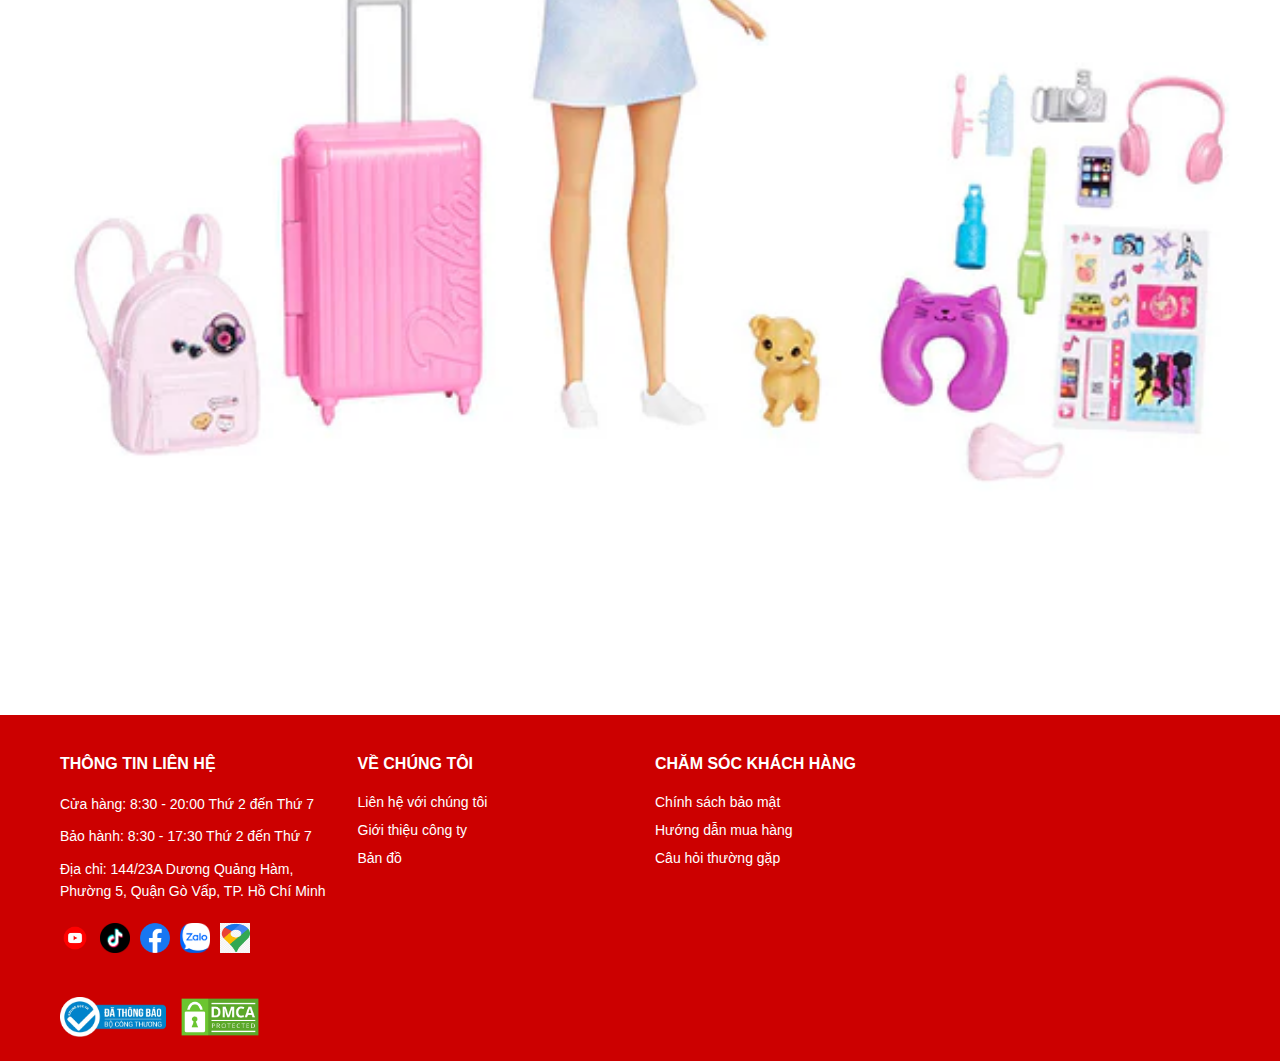
<file: html/bupbe.html>
<!DOCTYPE html>
<html lang="vi">

<head>
    <meta charset="UTF-8">
    <meta name="viewport" content="width=device-width, initial-scale=1.0">
    <title>Shop MTT TOYS</title>
    <link rel="stylesheet" href="https://cdnjs.cloudflare.com/ajax/libs/font-awesome/6.0.0-beta3/css/all.min.css">
    <link rel="stylesheet" href="../css/style.css">
    <link rel="stylesheet" href="../css/chitietsanpham.css">
</head>

<body>
    <!-- Header -->
    <div class="top-header">
        <div class="left">
            <a href="#"><i class="fas fa-map-marker-alt"></i></a>
        </div>
        <div class="right">
            <a href="#"><i class="fas fa-briefcase"></i> Shopee Mall</a>
            <a href="#"><i class="fas fa-handshake"></i> Đối Tác</a>
            <a href="#"><i class="fas fa-headphones-alt"></i> Hotline: 0389.730.361</a>
            <a href="#"><i class="fas fa-newspaper"></i> Tin Khuyến Mãi</a>
            <a href="../html/dangnhap.html"><i class="fas fa-user"></i> Đăng Nhập</a>
        </div>
    </div>

    <!-- Main Header -->
    <div class="header">
        <div class="header-left">
            <a href="../html/index.html">
                <img src="../img/logo.png" alt="MTT TOYS" class="company-logo-header">
            </a>
            <input type="text" placeholder="Nhập tên sản phẩm cần tìm....">
            <button><i class="fas fa-search"></i></button>
        </div>
        <div class="header-right">

            <a href="">
                <i class="fas fa-box icon" title="Tra cứu đơn hàng"></i>
                <span>Tra cứu đơn hàng</span>
            </a>
            <a href="">
                <i class="fas fa-shopping-cart icon" title="Giỏ hàng"></i>
                <span>Giỏ hàng</span>
            </a>
        </div>
    </div>

    <!-- Product Detail Section -->
    <div class="product-detail">
        <div class="product-content">
            <!-- Product Images -->
            <div class="product-image">
                <img src="../img/bupbe5.webp" alt="" class="main-image">
                <div class="thumbnail-images">
                    <img src="../img/bupbe5.webp" alt="Thumbnail 1" onclick="changeImage('../img/bupbe5.webp')">
                    <img src="../img/bupbe5.1.webp" alt="Thumbnail 2" onclick="changeImage('../img/bupbe5.1.webp')">
                    <img src="../img/bupbe5.2.webp" alt="Thumbnail 3" onclick="changeImage('../img/bupbe5.2.webp')">
                    <img src="../img/bupbe5.3.webp" alt="Thumbnail 4" onclick="changeImage('../img/bupbe5.3.webp')">
                </div>
            </div>

            <!-- Product Information -->
            <div class="product-info">
                <h2>Thông tin sản phẩm</h2>
                <div class="info-box">
                    <ul>
                        <li>Chủ đề: BARBIE FAMILY</li>
                        <li>XUẤT SỨ: INDONESIA</li>
                        <li>Mã VT: HJY18</li>
                        <li>Tuổi: 3 tuổi trở lên</li>
                        <li>Xuất xứ thương hiệu: Mỹ</li>
                        <li>Giới tính: Nữ</li>
                    </ul>
                    <h3>Giá: 799.000đ</h3>
                    <h4>Khuyến mãi:</h4>
                    <ul>
                        <li>[Chọn 1 KM] Voucher giảm 50% khi mua hóa đơn trên 5 triệu</li>
                        <li>[Chọn 1 KM] Khuyến mãi thành viên mới tích lũy xu cho đơn hàng trên website lên đến 5%. Đăng nhập Website nhận ngay tích lũy xu và tích điểm ngay.</li>
                        <li>[Chọn 1 KM] Dịch vụ hỗ trợ ship hỏa tốc 0đ</li>
                    </ul>
                </div>

                <div class="add-to-cart">
                    <button onclick="addToCart()">
                        <i class="fas fa-shopping-cart"></i> Thêm vào giỏ hàng
                    </button>
                    <div class="quantity-control">
                        <button onclick="decreaseQuantity()">-</button>
                        <input type="number" value="1" min="1" id="quantity" style="width: 50px; text-align: center;">
                        <button onclick="increaseQuantity()">+</button>
                    </div>
                </div>
            </div>
        </div>
    </div>

    <!-- Product Description Section -->
    <div class="product-description">
        <div class="description-content">
            <div class="description-text">
                <h2>Đồ chơi Kỳ Nghỉ Du Lịch Của Búp Bê Barbie HJY18</h2>
                <p>Hãy cùng Barbie Malibu đi khắp thế giới cùng những phụ kiện du lịch thời trang. Búp bê Barbie® đã sẵn sàng cho cuộc phiêu lưu mới tiếp theo cùng với chú cún cưng của mình và hơn 10 phụ kiện du lịch. Trang trí vali của cô ấy bằng tấm sticker,
                    sau đó đóng gói ba lô và hành lý của cô ấy - cả dạng mở và dạng đóng để phù hợp với những vật dụng cần thiết khi đi du lịch của cô ấy! Búp bê Barbie® đã sẵn sàng cất cánh bay trong bộ trang phục du lịch dễ thương (có váy in hình bầu
                    trời) và có các món phụ kiện theo chủ đề du lịch như gối kê cổ hình mèo con, bàn chải đánh răng, tai nghe, máy ảnh, v.v.!</p>
                <img src="../img/bupbe5.3.webp" alt="Mô tả sản phẩm" class="description-image">
            </div>
        </div>
    </div>

    <footer class="footer">
        <div class="footer-container">
            <!-- Contact Information -->
            <div class="footer-section">
                <h3>THÔNG TIN LIÊN HỆ</h3>
                <p>Cửa hàng: 8:30 - 20:00 Thứ 2 đến Thứ 7</p>
                <p>Bảo hành: 8:30 - 17:30 Thứ 2 đến Thứ 7</p>
                <p>Địa chỉ: 144/23A Dương Quảng Hàm, Phường 5, Quận Gò Vấp, TP. Hồ Chí Minh </p>
                <div class="social-icons">
                    <a href="#" class="social-icon youtube"><img src="../img/ytb.webp" alt="YouTube"></a>
                    <a href="#" class="social-icon tiktok"><img src="../img/tiktok.webp" alt="TikTok"></a>
                    <a href="#" class="social-icon facebook"><img src="../img/facebook.webp" alt="Facebook"></a>
                    <a href="#" class="social-icon zalo"><img src="../img/zalo.webp" alt="Zalo"></a>
                    <a href="#" class="social-icon maps"><img src="../img/map.png" alt="Google Maps"></a>
                </div>
                <div class="certification">
                    <img src="../img/dathongbao.webp" alt="Đã thông báo">
                    <img src="../img/dmca.png" alt="DMCA Protected">
                </div>
            </div>

            <!-- About Us -->
            <div class="footer-section">
                <h3>VỀ CHÚNG TÔI</h3>
                <ul>
                    <li><a href="#">Liên hệ với chúng tôi</a></li>
                    <li><a href="#">Giới thiệu công ty</a></li>
                    <li><a href="#">Bản đồ</a></li>
                </ul>
            </div>

            <!-- Customer Care -->
            <div class="footer-section">
                <h3>CHĂM SÓC KHÁCH HÀNG</h3>
                <ul>
                    <li><a href="#">Chính sách bảo mật</a></li>
                    <li><a href="#">Hướng dẫn mua hàng</a></li>
                    <li><a href="#">Câu hỏi thường gặp</a></li>
                </ul>
            </div>
        </div>
    </footer>

    <!-- External JavaScript files -->
    <script src="../js/slider.js"></script>
    <script src="../js/product.js"></script>
</body>

</html>
</file>
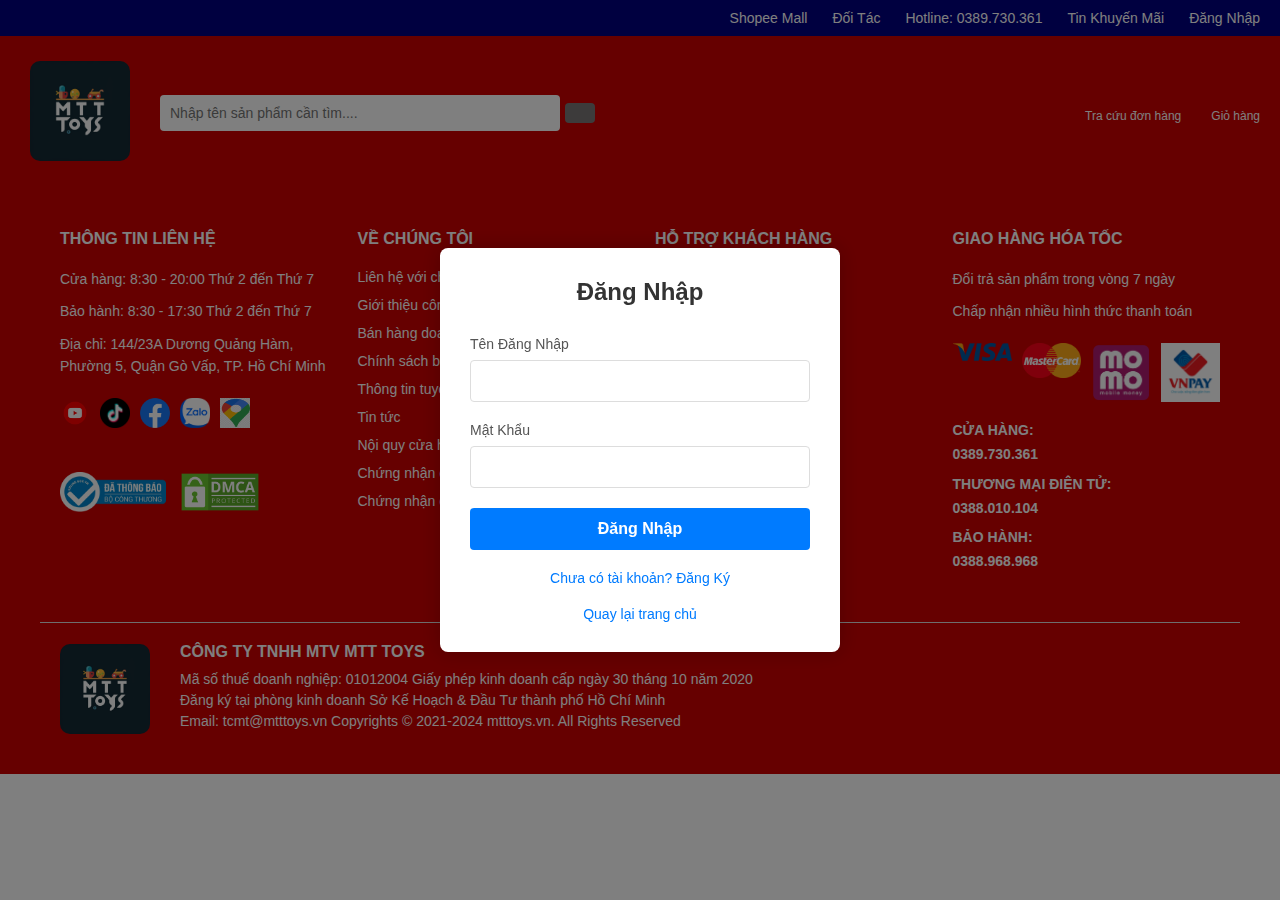
<file: html/dangnhap.html>
<!DOCTYPE html>
<html lang="en">

<head>
    <meta charset="UTF-8">
    <meta name="viewport" content="width=device-width, initial-scale=1.0">
    <title>Đăng Nhập / Đăng Ký</title>
    <link rel="stylesheet" href="../css/style.css">
    <link rel="stylesheet" href="../css/">
    <style>

    </style>
</head>

<body>
    <!-- Header -->
    <div class="top-header">
        <div class="left">
            <a href="#"><i class="fas fa-map-marker-alt"></i></a>
        </div>
        <div class="right">
            <a href="#"><i class="fas fa-briefcase"></i> Shopee Mall</a>
            <a href="#"><i class="fas fa-handshake"></i> Đối Tác</a>
            <a href="#"><i class="fas fa-headphones-alt"></i> Hotline: 0389.730.361</a>
            <a href="#"><i class="fas fa-newspaper"></i> Tin Khuyến Mãi</a>
            <a href="../html/dangnhap.html"><i class="fas fa-user"></i> Đăng Nhập</a>
        </div>
    </div>
    <div class="header">
        <div class="header-left">
            <a href="../html/index.html">
                <img src="../img/logo.png" alt="MTT TOYS" class="company-logo-header">
            </a>
            <input type="text" placeholder="Nhập tên sản phẩm cần tìm....">
            <button><i class="fas fa-search"></i></button>
        </div>
        <div class="header-right">

            <a href="">
                <i class="fas fa-box icon" title="Tra cứu đơn hàng"></i>
                <span>Tra cứu đơn hàng</span>
            </a>
            <a href="">
                <i class="fas fa-shopping-cart icon" title="Giỏ hàng"></i>
                <span>Giỏ hàng</span>
            </a>
        </div>
    </div>
    <!-- Main content -->
    <!-- Thay thế phần container đăng nhập/đăng ký cũ bằng code này -->
    <div class="auth-wrapper">
        <!-- Form đăng nhập -->
        <div class="auth-container" id="login-container">
            <h2>Đăng Nhập</h2>
            <div class="auth-form-group">
                <label for="login-username">Tên Đăng Nhập</label>
                <input type="text" id="login-username">
            </div>
            <div class="auth-form-group">
                <label for="login-password">Mật Khẩu</label>
                <input type="password" id="login-password">
            </div>
            <button class="auth-btn" onclick="login()">Đăng Nhập</button>
            <div class="auth-toggle-link" onclick="toggleForm()">Chưa có tài khoản? Đăng Ký</div>
            <div class="auth-toggle-link">
                <a href="../html/index.html" style="text-decoration: none; color: #007bff;">Quay lại trang chủ</a>
            </div>
        </div>

        <!-- Form đăng ký -->
        <div class="auth-container" id="register-container" style="display: none;">
            <h2>Đăng Ký</h2>
            <div class="auth-form-group">
                <label for="register-fullname">Họ và Tên</label>
                <input type="text" id="register-fullname">
                <div class="error" id="error-fullname"></div>
            </div>
            <div class="auth-form-group">
                <label for="register-contact">Số Điện Thoại/Email</label>
                <input type="text" id="register-contact">
                <div class="error" id="error-contact"></div>
            </div>
            <div class="auth-form-group">
                <label for="register-address">Địa Chỉ</label>
                <input type="text" id="register-address">
                <div class="error" id="error-address"></div>
            </div>
            <div class="auth-form-group">
                <label for="register-username">Tên Đăng Nhập</label>
                <input type="text" id="register-username">
                <div class="error" id="error-username"></div>
            </div>
            <div class="auth-form-group">
                <label for="register-password">Mật Khẩu</label>
                <input type="password" id="register-password">
                <div class="error" id="error-password"></div>
            </div>
            <button class="auth-btn" onclick="register()">Đăng Ký</button>
            <div class="auth-toggle-link" onclick="toggleForm()">Đã có tài khoản? Đăng Nhập</div>
            <div class="auth-toggle-link">
                <a href="../html/index.html" style="text-decoration: none; color: #007bff;">Quay lại trang chủ</a>
            </div>
        </div>
    </div>
    <script>
        function toggleForm() {
            const loginContainer = document.getElementById('login-container');
            const registerContainer = document.getElementById('register-container');
            if (loginContainer.style.display === 'none') {
                loginContainer.style.display = 'block';
                registerContainer.style.display = 'none';
            } else {
                loginContainer.style.display = 'none';
                registerContainer.style.display = 'block';
            }
        }

        function login() {
            const username = document.getElementById('login-username').value;
            const password = document.getElementById('login-password').value;

            // Dummy login validation
            const userInfo = JSON.parse(localStorage.getItem('userInfo'));
            if (userInfo && userInfo.username === username && userInfo.password === password) {
                window.location.href = 'index.html';
            } else {
                alert('Thông tin đăng nhập không đúng');
            }
        }

        function register() {
            const fullname = document.getElementById('register-fullname').value;
            const contact = document.getElementById('register-contact').value;
            const address = document.getElementById('register-address').value;
            const username = document.getElementById('register-username').value;
            const password = document.getElementById('register-password').value;

            let valid = true;

            if (!fullname) {
                document.getElementById('error-fullname').innerText = 'Yêu cầu nhập họ và tên';
                valid = false;
            } else {
                document.getElementById('error-fullname').innerText = '';
            }

            if (!contact) {
                document.getElementById('error-contact').innerText = 'Yêu cầu nhập số điện thoại/email';
                valid = false;
            } else {
                document.getElementById('error-contact').innerText = '';
            }

            if (!address) {
                document.getElementById('error-address').innerText = 'Yêu cầu nhập địa chỉ';
                valid = false;
            } else {
                document.getElementById('error-address').innerText = '';
            }

            if (!username) {
                document.getElementById('error-username').innerText = 'Yêu cầu nhập tên đăng nhập';
                valid = false;
            } else {
                document.getElementById('error-username').innerText = '';
            }

            if (!password) {
                document.getElementById('error-password').innerText = 'Yêu cầu nhập mật khẩu';
                valid = false;
            } else {
                document.getElementById('error-password').innerText = '';
            }

            // Kiểm tra xem tên đăng nhập đã tồn tại
            const existingUser = JSON.parse(localStorage.getItem('userInfo'));
            if (existingUser && existingUser.username === username) {
                document.getElementById('error-username').innerText = 'Tên đăng nhập đã tồn tại';
                valid = false;
            }

            if (valid) {
                // Lưu thông tin vào localStorage
                const userInfo = {
                    fullname,
                    contact,
                    address,
                    username,
                    password,
                };

                localStorage.setItem('userInfo', JSON.stringify(userInfo));
                alert('Đăng ký thành công! Đang chuyển hướng đến trang đăng nhập...');
                toggleForm();
                // Làm sạch dữ liệu nhập
                document.getElementById('register-fullname').value = '';
                document.getElementById('register-contact').value = '';
                document.getElementById('register-address').value = '';
                document.getElementById('register-username').value = '';
                document.getElementById('register-password').value = '';
            }
        }
    </script>
    <!-- Footer HTML -->
    <footer class="footer">
        <div class="footer-container">
            <!-- Thông tin liên hệ -->
            <div class="footer-section">
                <h3>THÔNG TIN LIÊN HỆ</h3>
                <p>Cửa hàng: 8:30 - 20:00 Thứ 2 đến Thứ 7</p>
                <p>Bảo hành: 8:30 - 17:30 Thứ 2 đến Thứ 7</p>
                <p>Địa chỉ: 144/23A Dương Quảng Hàm, Phường 5, Quận Gò Vấp, TP. Hồ Chí Minh </p>
                <div class="social-icons">
                    <a href="#" class="social-icon youtube"><img src="../img/ytb.webp" alt="YouTube"></a>
                    <a href="#" class="social-icon tiktok"><img src="../img/tiktok.webp" alt="TikTok"></a>
                    <a href="#" class="social-icon facebook"><img src="../img/facebook.webp" alt="Facebook"></a>
                    <a href="#" class="social-icon zalo"><img src="../img/zalo.webp" alt="Zalo"></a>
                    <a href="#" class="social-icon maps"><img src="../img/map.png" alt="Google Maps"></a>
                </div>
                <div class="certification">
                    <img src="../img/dathongbao.webp" alt="Đã thông báo">
                    <img src="../img/dmca.png" alt="DMCA Protected">
                </div>
            </div>

            <!-- Về chúng tôi -->
            <div class="footer-section">
                <h3>VỀ CHÚNG TÔI</h3>
                <ul>
                    <li><a href="#">Liên hệ với chúng tôi</a></li>
                    <li><a href="#">Giới thiệu công ty</a></li>
                    <li><a href="#">Bán hàng doanh nghiệp</a></li>
                    <li><a href="#">Chính sách bảo mật</a></li>
                    <li><a href="#">Thông tin tuyển dụng</a></li>
                    <li><a href="#">Tin tức</a></li>
                    <li><a href="#">Nội quy cửa hàng</a></li>
                    <li><a href="#">Chứng nhận đại lý Dell</a></li>
                    <li><a href="#">Chứng nhận đại lý LG</a></li>
                </ul>
            </div>

            <!-- Hỗ trợ khách hàng -->
            <div class="footer-section">
                <h3>HỖ TRỢ KHÁCH HÀNG</h3>
                <ul>
                    <li><a href="#">Gửi yêu cầu hỗ trợ</a></li>
                    <li><a href="#">Truy vấn yêu cầu</a></li>
                    <li><a href="#">Chính sách bán hàng</a></li>
                    <li><a href="#">Chính sách chung</a></li>
                    <li><a href="#">Dịch vụ khách hàng</a></li>
                    <li><a href="#">Hướng dẫn mua hàng online</a></li>
                    <li><a href="#">Chính sách bảo hành</a></li>
                    <li><a href="#">Chính sách huỷ đơn</a></li>
                </ul>
            </div>

            <!-- Giao hàng hóa tốc -->
            <div class="footer-section">
                <h3>GIAO HÀNG HÓA TỐC</h3>
                <p>Đổi trả sản phẩm trong vòng 7 ngày</p>
                <p>Chấp nhận nhiều hình thức thanh toán</p>
                <div class="payment-methods">
                    <img src="../img/visa.png" alt="Visa">
                    <img src="../img/MasterCard_early_1990s_logo.png" alt="Mastercard">
                    <img src="../img/MoMo_Logo.png" alt="Momo">
                    <img src="../img/vnpay-logo-vinadesign-25-12-57-55.jpg" alt="VNPay">
                </div>
                <div class="contact-info">
                    <h4>CỬA HÀNG:</h4>
                    <p class="phone">0389.730.361</p>
                    <h4>THƯƠNG MẠI ĐIỆN TỬ:</h4>
                    <p class="phone">0388.010.104</p>
                    <h4>BẢO HÀNH:</h4>
                    <p class="phone">0388.968.968</p>
                </div>
            </div>
        </div>

        <!-- Company Info -->
        <div class="company-info">
            <img src="../img/logo.png" alt="MTT SHOP" class="company-logo">
            <div class="company-details">
                <h3>CÔNG TY TNHH MTV MTT TOYS</h3>
                <p>Mã số thuế doanh nghiệp: 01012004 Giấy phép kinh doanh cấp ngày 30 tháng 10 năm 2020</p>
                <p>Đăng ký tại phòng kinh doanh Sở Kế Hoạch & Đầu Tư thành phố Hồ Chí Minh</p>
                <p>Email: tcmt@mtttoys.vn Copyrights © 2021-2024 mtttoys.vn. All Rights Reserved</p>
            </div>
        </div>
    </footer>
</body>

</html>
</file>
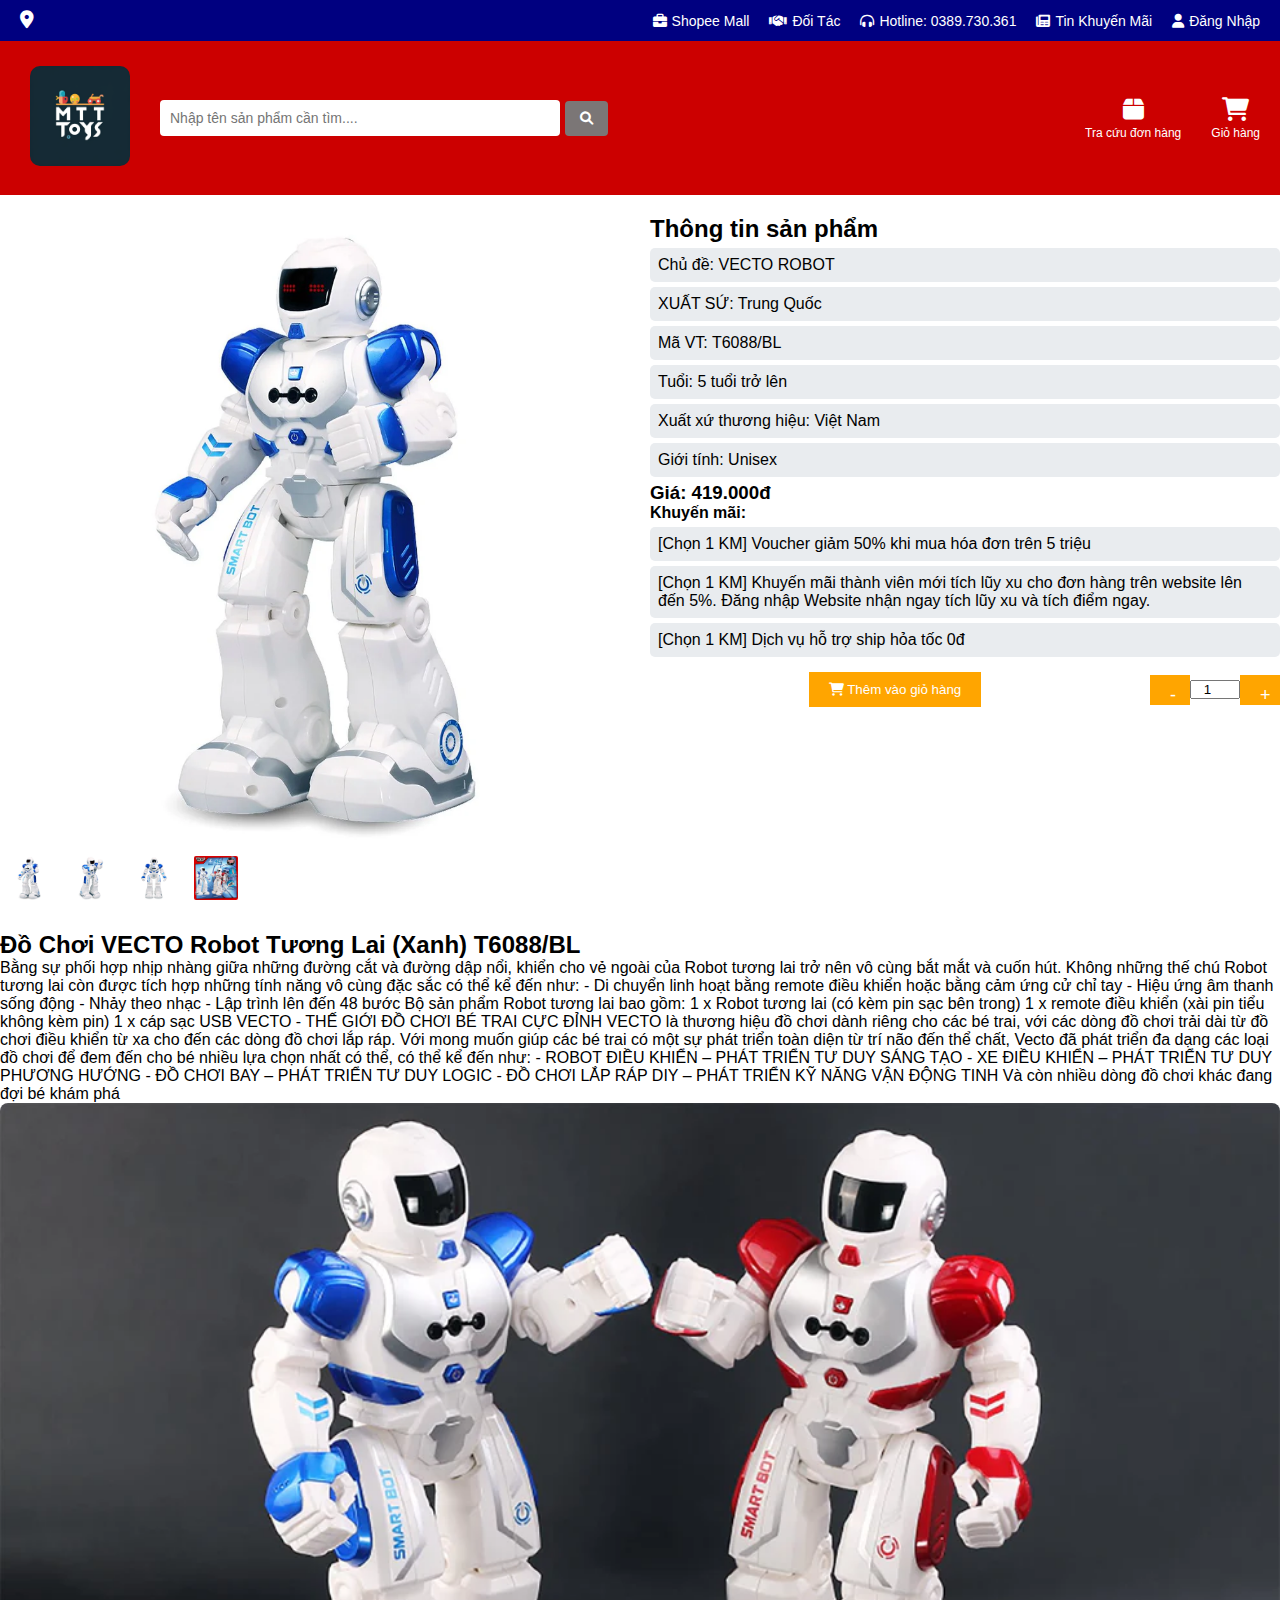
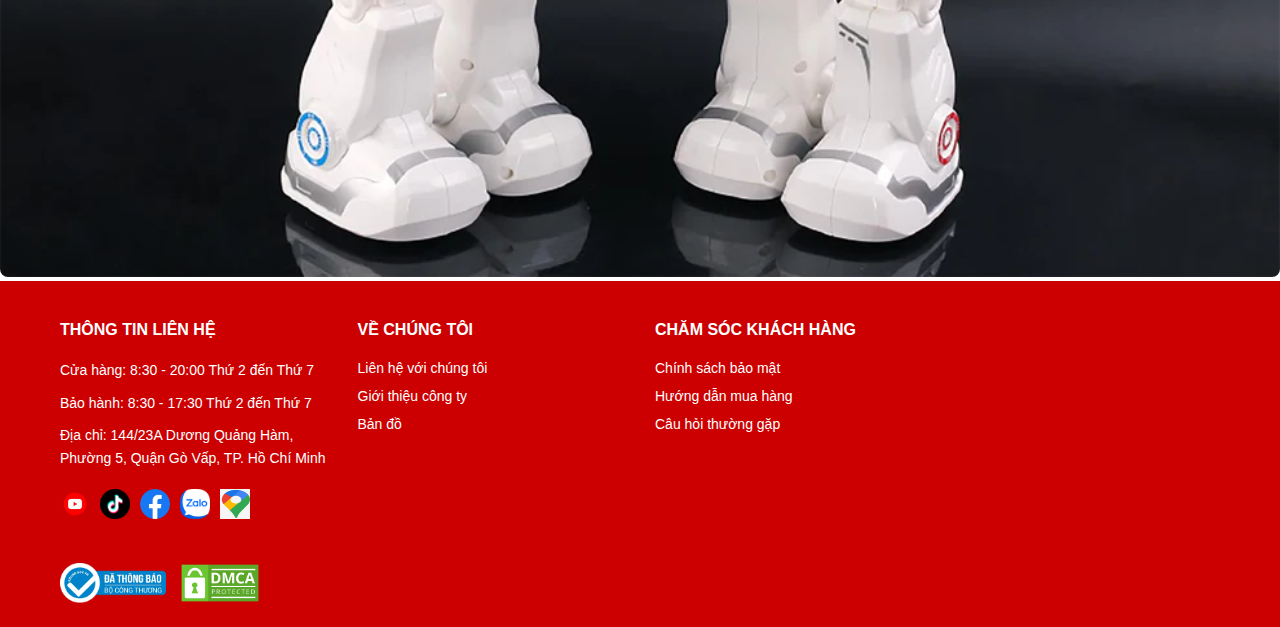
<file: html/dochoibc.html>
<!DOCTYPE html>
<html lang="vi">

<head>
    <meta charset="UTF-8">
    <meta name="viewport" content="width=device-width, initial-scale=1.0">
    <title>Shop MTT TOYS</title>
    <link rel="stylesheet" href="https://cdnjs.cloudflare.com/ajax/libs/font-awesome/6.0.0-beta3/css/all.min.css">
    <link rel="stylesheet" href="../css/style.css">
    <link rel="stylesheet" href="../css/chitietsanpham.css">
</head>

<body>
    <!-- Header -->
    <div class="top-header">
        <div class="left">
            <a href="#"><i class="fas fa-map-marker-alt"></i></a>
        </div>
        <div class="right">
            <a href="#"><i class="fas fa-briefcase"></i> Shopee Mall</a>
            <a href="#"><i class="fas fa-handshake"></i> Đối Tác</a>
            <a href="#"><i class="fas fa-headphones-alt"></i> Hotline: 0389.730.361</a>
            <a href="#"><i class="fas fa-newspaper"></i> Tin Khuyến Mãi</a>
            <a href="../html/dangnhap.html"><i class="fas fa-user"></i> Đăng Nhập</a>
        </div>
    </div>

    <!-- Main Header -->
    <div class="header">
        <div class="header-left">
            <a href="../html/index.html">
                <img src="../img/logo.png" alt="MTT TOYS" class="company-logo-header">
            </a>
            <input type="text" placeholder="Nhập tên sản phẩm cần tìm....">
            <button><i class="fas fa-search"></i></button>
        </div>
        <div class="header-right">

            <a href="">
                <i class="fas fa-box icon" title="Tra cứu đơn hàng"></i>
                <span>Tra cứu đơn hàng</span>
            </a>
            <a href="">
                <i class="fas fa-shopping-cart icon" title="Giỏ hàng"></i>
                <span>Giỏ hàng</span>
            </a>
        </div>
    </div>

    <!-- Product Detail Section -->
    <div class="product-detail">
        <div class="product-content">
            <!-- Product Images -->
            <div class="product-image">
                <img src="../img/dochoi4.webp" alt="Robot tương lai (xanh) VECTO T6088" class="main-image">
                <div class="thumbnail-images">
                    <img src="../img/dochoi4.webp" alt="Thumbnail 1" onclick="changeImage('../img/dochoi4.webp')">
                    <img src="../img/dochoi1.1.webp" alt="Thumbnail 2" onclick="changeImage('../img/dochoi1.1.webp')">
                    <img src="../img/dochoi1.2.webp" alt="Thumbnail 3" onclick="changeImage('../img/dochoi1.2.webp')">
                    <img src="../img/dochoi1.3.webp" alt="Thumbnail 4" onclick="changeImage('../img/dochoi1.3.webp')">
                </div>
            </div>

            <!-- Product Information -->
            <div class="product-info">
                <h2>Thông tin sản phẩm</h2>
                <div class="info-box">
                    <ul>
                        <li>Chủ đề: VECTO ROBOT</li>
                        <li>XUẤT SỨ: Trung Quốc</li>
                        <li>Mã VT: T6088/BL</li>
                        <li>Tuổi: 5 tuổi trở lên</li>
                        <li>Xuất xứ thương hiệu: Việt Nam</li>
                        <li>Giới tính: Unisex</li>
                    </ul>
                    <h3>Giá: 419.000đ</h3>
                    <h4>Khuyến mãi:</h4>
                    <ul>
                        <li>[Chọn 1 KM] Voucher giảm 50% khi mua hóa đơn trên 5 triệu</li>
                        <li>[Chọn 1 KM] Khuyến mãi thành viên mới tích lũy xu cho đơn hàng trên website lên đến 5%. Đăng nhập Website nhận ngay tích lũy xu và tích điểm ngay.</li>
                        <li>[Chọn 1 KM] Dịch vụ hỗ trợ ship hỏa tốc 0đ</li>
                    </ul>
                </div>

                <div class="add-to-cart">
                    <button onclick="addToCart()">
                        <i class="fas fa-shopping-cart"></i> Thêm vào giỏ hàng
                    </button>
                    <div class="quantity-control">
                        <button onclick="decreaseQuantity()">-</button>
                        <input type="number" value="1" min="1" id="quantity" style="width: 50px; text-align: center;">
                        <button onclick="increaseQuantity()">+</button>
                    </div>
                </div>
            </div>
        </div>
    </div>

    <!-- Product Description Section -->
    <div class="product-description">
        <div class="description-content">
            <div class="description-text">
                <h2>Đồ Chơi VECTO Robot Tương Lai (Xanh) T6088/BL</h2>
                <p>Bằng sự phối hợp nhịp nhàng giữa những đường cắt và đường dập nổi, khiển cho vẻ ngoài của Robot tương lai trở nên vô cùng bắt mắt và cuốn hút. Không những thế chú Robot tương lai còn được tích hợp những tính năng vô cùng đặc sắc có thể
                    kể đến như: - Di chuyển linh hoạt bằng remote điều khiển hoặc bằng cảm ứng cử chỉ tay - Hiệu ứng âm thanh sống động - Nhảy theo nhạc - Lập trình lên đến 48 bước Bộ sản phẩm Robot tương lai bao gồm: 1 x Robot tương lai (có kèm pin sạc
                    bên trong) 1 x remote điều khiển (xài pin tiểu không kèm pin) 1 x cáp sạc USB VECTO - THẾ GIỚI ĐỒ CHƠI BÉ TRAI CỰC ĐỈNH VECTO là thương hiệu đồ chơi dành riêng cho các bé trai, với các dòng đồ chơi trải dài từ đồ chơi điều khiển từ
                    xa cho đến các dòng đồ chơi lắp ráp. Với mong muốn giúp các bé trai có một sự phát triển toàn diện từ trí não đến thể chất, Vecto đã phát triển đa dạng các loại đồ chơi để đem đến cho bé nhiều lựa chọn nhất có thể, có thể kể đến như:
                    - ROBOT ĐIỀU KHIỂN – PHÁT TRIỂN TƯ DUY SÁNG TẠO - XE ĐIỀU KHIỂN – PHÁT TRIỂN TƯ DUY PHƯƠNG HƯỚNG - ĐỒ CHƠI BAY – PHÁT TRIỂN TƯ DUY LOGIC - ĐỒ CHƠI LẮP RÁP DIY – PHÁT TRIỂN KỸ NĂNG VẬN ĐỘNG TINH Và còn nhiều dòng đồ chơi khác đang đợi
                    bé khám phá</p>
                <img src="../img/dochoi1.4.webp" alt="Mô tả sản phẩm" class="description-image">
            </div>


        </div>
    </div>

    <footer class="footer">
        <div class="footer-container">
            <!-- Contact Information -->
            <div class="footer-section">
                <h3>THÔNG TIN LIÊN HỆ</h3>
                <p>Cửa hàng: 8:30 - 20:00 Thứ 2 đến Thứ 7</p>
                <p>Bảo hành: 8:30 - 17:30 Thứ 2 đến Thứ 7</p>
                <p>Địa chỉ: 144/23A Dương Quảng Hàm, Phường 5, Quận Gò Vấp, TP. Hồ Chí Minh </p>
                <div class="social-icons">
                    <a href="#" class="social-icon youtube"><img src="../img/ytb.webp" alt="YouTube"></a>
                    <a href="#" class="social-icon tiktok"><img src="../img/tiktok.webp" alt="TikTok"></a>
                    <a href="#" class="social-icon facebook"><img src="../img/facebook.webp" alt="Facebook"></a>
                    <a href="#" class="social-icon zalo"><img src="../img/zalo.webp" alt="Zalo"></a>
                    <a href="#" class="social-icon maps"><img src="../img/map.png" alt="Google Maps"></a>
                </div>
                <div class="certification">
                    <img src="../img/dathongbao.webp" alt="Đã thông báo">
                    <img src="../img/dmca.png" alt="DMCA Protected">
                </div>
            </div>

            <!-- About Us -->
            <div class="footer-section">
                <h3>VỀ CHÚNG TÔI</h3>
                <ul>
                    <li><a href="#">Liên hệ với chúng tôi</a></li>
                    <li><a href="#">Giới thiệu công ty</a></li>
                    <li><a href="#">Bản đồ</a></li>
                </ul>
            </div>

            <!-- Customer Care -->
            <div class="footer-section">
                <h3>CHĂM SÓC KHÁCH HÀNG</h3>
                <ul>
                    <li><a href="#">Chính sách bảo mật</a></li>
                    <li><a href="#">Hướng dẫn mua hàng</a></li>
                    <li><a href="#">Câu hỏi thường gặp</a></li>
                </ul>
            </div>
        </div>
    </footer>

    <!-- External JavaScript files -->
    <script src="../js/slider.js"></script>
    <script src="../js/product.js"></script>
</body>

</html>
</file>
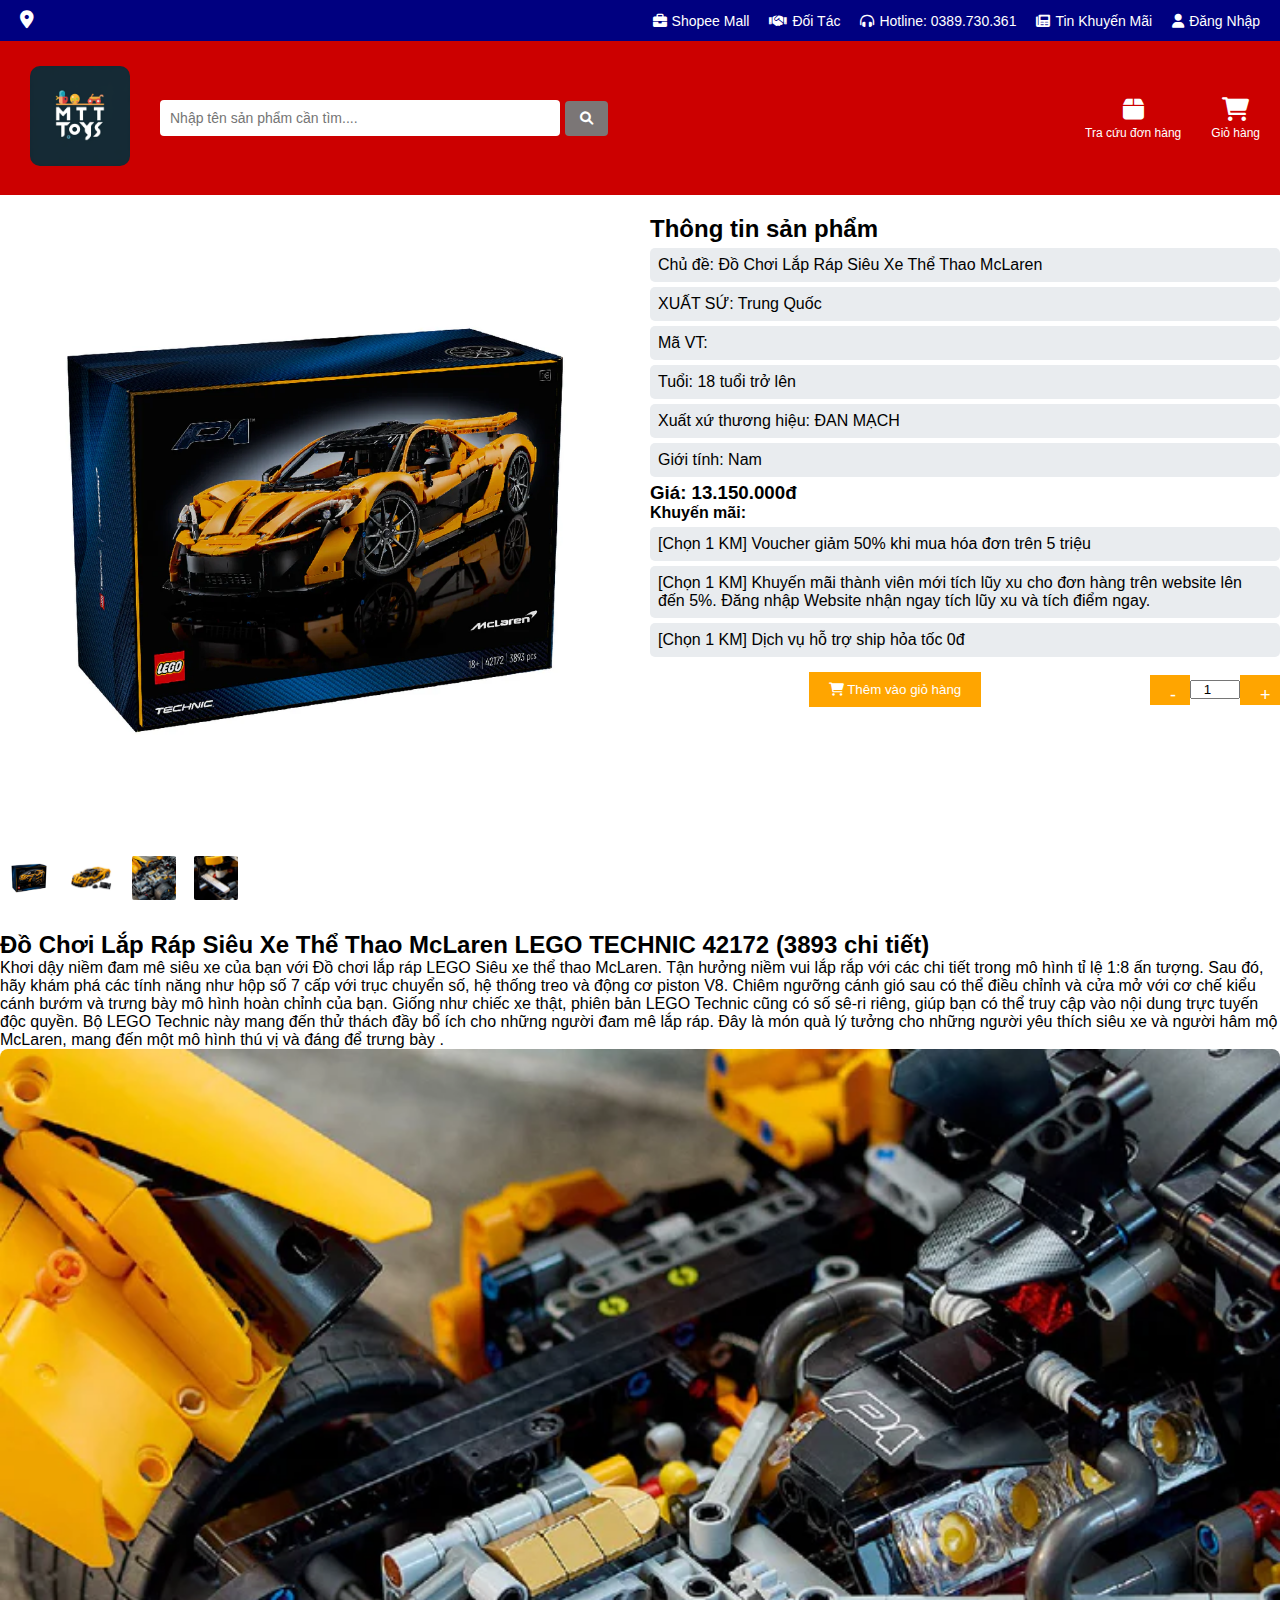
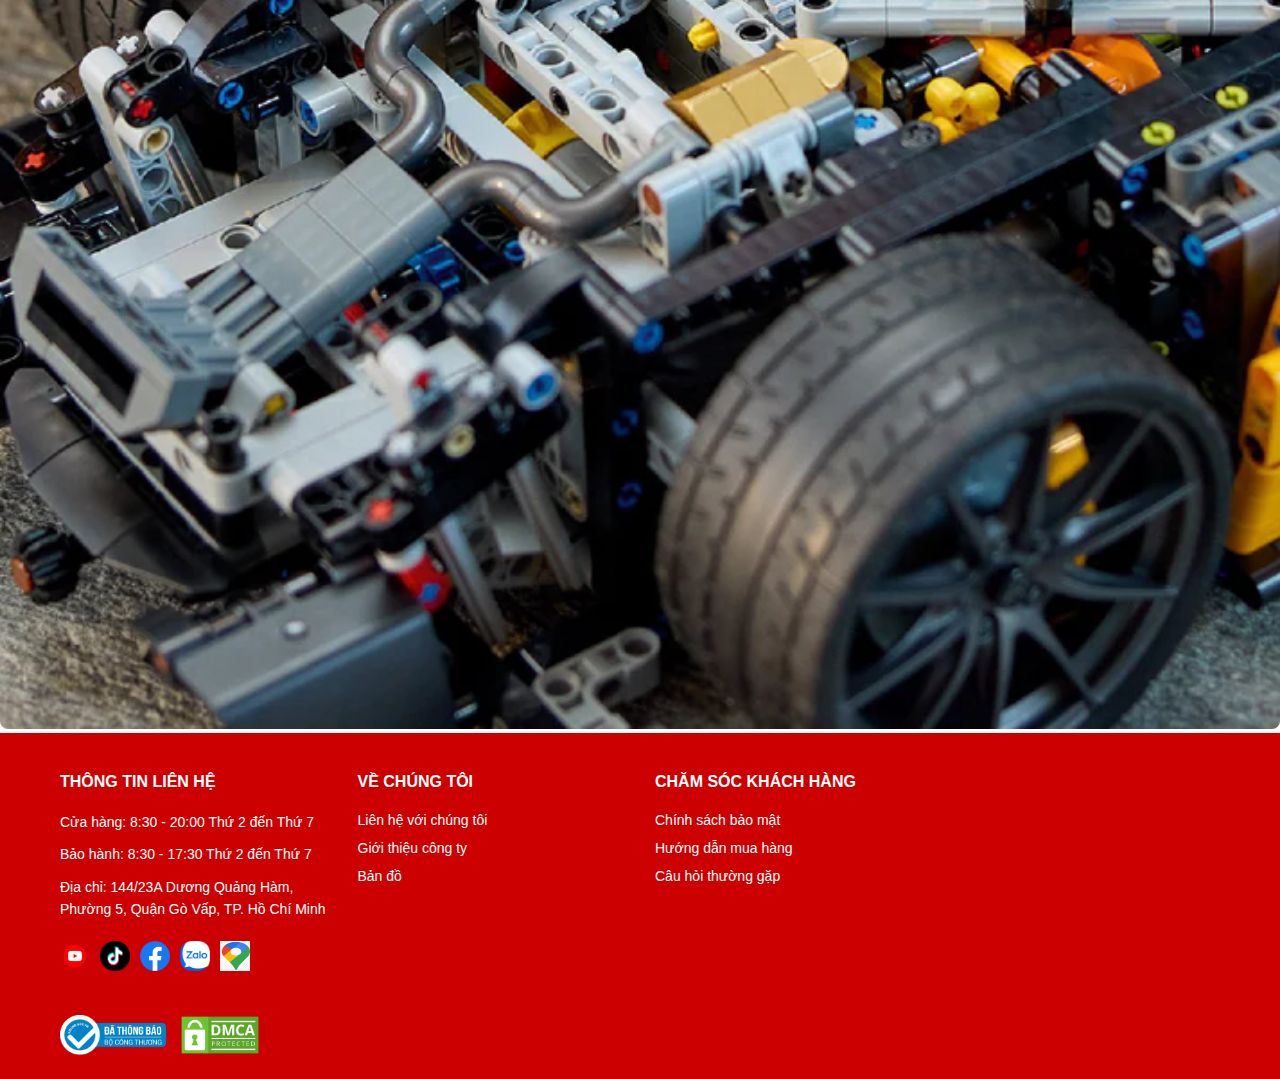
<file: html/lego.html>
<!DOCTYPE html>
<html lang="vi">

<head>
    <meta charset="UTF-8">
    <meta name="viewport" content="width=device-width, initial-scale=1.0">
    <title>Shop MTT TOYS</title>
    <link rel="stylesheet" href="https://cdnjs.cloudflare.com/ajax/libs/font-awesome/6.0.0-beta3/css/all.min.css">
    <link rel="stylesheet" href="../css/style.css">
    <link rel="stylesheet" href="../css/chitietsanpham.css">
</head>

<body>
    <!-- Header -->
    <div class="top-header">
        <div class="left">
            <a href="#"><i class="fas fa-map-marker-alt"></i></a>
        </div>
        <div class="right">
            <a href="#"><i class="fas fa-briefcase"></i> Shopee Mall</a>
            <a href="#"><i class="fas fa-handshake"></i> Đối Tác</a>
            <a href="#"><i class="fas fa-headphones-alt"></i> Hotline: 0389.730.361</a>
            <a href="#"><i class="fas fa-newspaper"></i> Tin Khuyến Mãi</a>
            <a href="../html/dangnhap.html"><i class="fas fa-user"></i> Đăng Nhập</a>
        </div>
    </div>

    <!-- Main Header -->
    <div class="header">
        <div class="header-left">
            <a href="../html/index.html">
                <img src="../img/logo.png" alt="MTT TOYS" class="company-logo-header">
            </a>
            <input type="text" placeholder="Nhập tên sản phẩm cần tìm....">
            <button><i class="fas fa-search"></i></button>
        </div>
        <div class="header-right">

            <a href="">
                <i class="fas fa-box icon" title="Tra cứu đơn hàng"></i>
                <span>Tra cứu đơn hàng</span>
            </a>
            <a href="">
                <i class="fas fa-shopping-cart icon" title="Giỏ hàng"></i>
                <span>Giỏ hàng</span>
            </a>
        </div>
    </div>

    <!-- Product Detail Section -->
    <div class="product-detail">
        <div class="product-content">
            <!-- Product Images -->
            <div class="product-image">
                <img src="../img/lego1.webp" alt="Đồ Chơi Lắp Ráp Siêu Xe Thể Thao McLaren LEGO TECHNIC 42172 (3893 chi tiết)" class="main-image">
                <div class="thumbnail-images">
                    <img src="../img/lego1.webp" alt="Thumbnail 1" onclick="changeImage('../img/lego1.webp')">
                    <img src="../img/lego1.1.webp" alt="Thumbnail 2" onclick="changeImage('../img/lego1.1.webp')">
                    <img src="../img/lego1.2.webp" alt="Thumbnail 3" onclick="changeImage('../img/lego1.2.webp')">
                    <img src="../img/lego1.3.webp" alt="Thumbnail 4" onclick="changeImage('../img/lego1.3.webp')">
                </div>
            </div>

            <!-- Product Information -->
            <div class="product-info">
                <h2>Thông tin sản phẩm</h2>
                <div class="info-box">
                    <ul>
                        <li>Chủ đề: Đồ Chơi Lắp Ráp Siêu Xe Thể Thao McLaren</li>
                        <li>XUẤT SỨ: Trung Quốc</li>
                        <li>Mã VT: </li>
                        <li>Tuổi: 18 tuổi trở lên</li>
                        <li>Xuất xứ thương hiệu: ĐAN MẠCH</li>
                        <li>Giới tính: Nam</li>
                    </ul>
                    <h3>Giá: 13.150.000đ</h3>
                    <h4>Khuyến mãi:</h4>
                    <ul>
                        <li>[Chọn 1 KM] Voucher giảm 50% khi mua hóa đơn trên 5 triệu</li>
                        <li>[Chọn 1 KM] Khuyến mãi thành viên mới tích lũy xu cho đơn hàng trên website lên đến 5%. Đăng nhập Website nhận ngay tích lũy xu và tích điểm ngay.</li>
                        <li>[Chọn 1 KM] Dịch vụ hỗ trợ ship hỏa tốc 0đ</li>
                    </ul>
                </div>

                <div class="add-to-cart">
                    <button onclick="addToCart()">
                        <i class="fas fa-shopping-cart"></i> Thêm vào giỏ hàng
                    </button>
                    <div class="quantity-control">
                        <button onclick="decreaseQuantity()">-</button>
                        <input type="number" value="1" min="1" id="quantity" style="width: 50px; text-align: center;">
                        <button onclick="increaseQuantity()">+</button>
                    </div>
                </div>
            </div>
        </div>
    </div>

    <!-- Product Description Section -->
    <div class="product-description">
        <div class="description-content">
            <div class="description-text">
                <h2>Đồ Chơi Lắp Ráp Siêu Xe Thể Thao McLaren LEGO TECHNIC 42172 (3893 chi tiết)</h2>
                <p>Khơi dậy niềm đam mê siêu xe của bạn với Đồ chơi lắp ráp LEGO Siêu xe thể thao McLaren. Tận hưởng niềm vui lắp rắp với các chi tiết trong mô hình tỉ lệ 1:8 ấn tượng. Sau đó, hãy khám phá các tính năng như hộp số 7 cấp với trục chuyển số,
                    hệ thống treo và động cơ piston V8. Chiêm ngưỡng cánh gió sau có thể điều chỉnh và cửa mở với cơ chế kiểu cánh bướm và trưng bày mô hình hoàn chỉnh của bạn. Giống như chiếc xe thật, phiên bản LEGO Technic cũng có số sê-ri riêng, giúp
                    bạn có thể truy cập vào nội dung trực tuyến độc quyền. Bộ LEGO Technic này mang đến thử thách đầy bổ ích cho những người đam mê lắp ráp. Đây là món quà lý tưởng cho những người yêu thích siêu xe và người hâm mộ McLaren, mang đến một
                    mô hình thú vị và đáng để trưng bày .</p>
                <img src="../img/lego1.2.webp" alt="Mô tả sản phẩm" class="description-image">
            </div>


        </div>
    </div>

    <footer class="footer">
        <div class="footer-container">
            <!-- Contact Information -->
            <div class="footer-section">
                <h3>THÔNG TIN LIÊN HỆ</h3>
                <p>Cửa hàng: 8:30 - 20:00 Thứ 2 đến Thứ 7</p>
                <p>Bảo hành: 8:30 - 17:30 Thứ 2 đến Thứ 7</p>
                <p>Địa chỉ: 144/23A Dương Quảng Hàm, Phường 5, Quận Gò Vấp, TP. Hồ Chí Minh </p>
                <div class="social-icons">
                    <a href="#" class="social-icon youtube"><img src="../img/ytb.webp" alt="YouTube"></a>
                    <a href="#" class="social-icon tiktok"><img src="../img/tiktok.webp" alt="TikTok"></a>
                    <a href="#" class="social-icon facebook"><img src="../img/facebook.webp" alt="Facebook"></a>
                    <a href="#" class="social-icon zalo"><img src="../img/zalo.webp" alt="Zalo"></a>
                    <a href="#" class="social-icon maps"><img src="../img/map.png" alt="Google Maps"></a>
                </div>
                <div class="certification">
                    <img src="../img/dathongbao.webp" alt="Đã thông báo">
                    <img src="../img/dmca.png" alt="DMCA Protected">
                </div>
            </div>

            <!-- About Us -->
            <div class="footer-section">
                <h3>VỀ CHÚNG TÔI</h3>
                <ul>
                    <li><a href="#">Liên hệ với chúng tôi</a></li>
                    <li><a href="#">Giới thiệu công ty</a></li>
                    <li><a href="#">Bản đồ</a></li>
                </ul>
            </div>

            <!-- Customer Care -->
            <div class="footer-section">
                <h3>CHĂM SÓC KHÁCH HÀNG</h3>
                <ul>
                    <li><a href="#">Chính sách bảo mật</a></li>
                    <li><a href="#">Hướng dẫn mua hàng</a></li>
                    <li><a href="#">Câu hỏi thường gặp</a></li>
                </ul>
            </div>
        </div>
    </footer>

    <!-- External JavaScript files -->
    <script src="../js/slider.js"></script>
    <script src="../js/product.js"></script>
</body>

</html>
</file>
<file: css/chitietsanpham.css>
/* chitietsanpham.css */

/* Bố cục cho phần chi tiết sản phẩm */
.product-detail .product-content {
    display: flex;
    gap: 20px;
    margin: 20px 0;
}

/* Phần mô tả và thông số kỹ thuật */
.product-description .description-content {
    display: flex;
    gap: 20px;
}

.product-image, .description-text {
    flex: 1;
}

.product-info, .specifications {
    flex: 1;
}

/* Ảnh chính và ảnh thumbnail */
.product-image .main-image {
    width: 100%;
    border-radius: 8px;
}

.thumbnail-images img {
    width: 48px;
    height: 48px;
    margin: 5px;
    cursor: pointer;
    border-radius: 4px;
    border: 2px solid transparent;
}

.thumbnail-images img:hover,
.thumbnail-images img.selected {
    border-color: #007bff;
}

/* Các chi tiết thêm */
.info-box ul, .specifications ul {
    list-style-type: none;
    padding: 0;
}

.info-box ul li, .specifications ul li {
    background: #e9ecef;
    margin: 5px 0;
    padding: 8px;
    border-radius: 5px;
}

.add-to-cart {
    display: flex;
    align-items: center;
}

.quantity-control {
    display: flex;
    align-items: center;
    margin-left: 10px;
}

.quantity-control button {
    width: 30px;
    height: 30px;
    font-size: 18px;
}
.description-text img {
    width: 100%;
    border-radius: 8px;
}
</file>
<file: css/bangtin.css>
/* Tech News Section Styling */
.tech-news {
    padding: 20px;
    background-color: #f9f9f9;
    border-top: 1px solid #e0e0e0;
}

.tech-news-title {
    font-size: 24px;
    color: #333;
    margin-bottom: 15px;
}

.tech-news-item {
    display: flex;
    gap: 15px;
    margin-bottom: 20px;
}

.tech-news-image {
    width: 200px;
    height: 120px;
    object-fit: cover;
    border-radius: 5px;
}

.tech-news-content h3 {
    font-size: 18px;
    margin: 0;
}

.tech-news-content a {
    color: #0073e6;
    text-decoration: none;
}

.tech-news-content a:hover {
    text-decoration: underline;
}

.tech-news-content p {
    font-size: 14px;
    color: #666;
    margin-top: 5px;
}
/* Styling for the Tech News Article Section */
.tech-news {
    padding: 20px;
    background-color: #f4f4f9;
    border: 1px solid #ddd;
    border-radius: 8px;
    margin: 20px 0;
    max-width: 800px;
    margin-left: auto;
    margin-right: auto;
}

.tech-news-title {
    font-size: 26px;
    color: #333;
    margin-bottom: 15px;
    text-align: center;
    font-weight: bold;
}

.tech-news-article p {
    font-size: 16px;
    color: #555;
    line-height: 1.6;
    margin-bottom: 15px;
    text-align: justify;
}

.tech-news-article img.tech-news-image {
    width: 100%;
    height: auto;
    border-radius: 5px;
    margin: 15px 0;
    transition: transform 0.3s ease;
    box-shadow: 0px 4px 8px rgba(0, 0, 0, 0.2);
}

.tech-news-article img.tech-news-image:hover {
    transform: scale(1.05);
}

.tech-news-article p:last-of-type {
    font-weight: bold;
    color: #333;
}
</file>
<file: css/style.css>
/* Reset và styles cơ bản */

* {
    margin: 0;
    padding: 0;
    box-sizing: border-box;
}

body {
    font-family: Arial, sans-serif;
    margin: 0;
    padding: 0;
    min-height: 100vh;
    display: flex;
    flex-direction: column;
}


/* Top Header */

.top-header {
    background-color: #000080;
    padding: 10px 20px;
    color: white;
    display: flex;
    justify-content: space-between;
    align-items: center;
}

.top-header .left a i {
    color: white;
}

.top-header .left {
    font-size: 18px;
}

.top-header .right {
    display: flex;
    align-items: center;
}

.top-header .right a {
    color: white;
    text-decoration: none;
    margin-left: 20px;
    font-size: 14px;
    display: flex;
    align-items: center;
}

.top-header .right a i {
    margin-right: 5px;
}

.top-header .right a:hover {
    text-decoration: underline;
}


/* Main Header */

.header {
    background-color: #CC0000;
    color: white;
    padding: 15px 20px;
    display: flex;
    align-items: center;
    justify-content: space-between;
}

.company-logo-header {
    width: 100px;
    height: 100px;
    margin: 10px 30px 10px 10px;
    border-radius: 10px;
}

.header-left,
.header-right {
    display: flex;
    align-items: center;
}

.header-left .logo {
    font-size: 30px;
    font-weight: bold;
    color: white;
    margin-right: 20px;
}

.header-left input[type="text"] {
    padding: 10px;
    width: 400px;
    border: none;
    border-radius: 4px;
    font-size: 14px;
}

.header-left button {
    background-color: #7b7676;
    border: none;
    padding: 10px 15px;
    cursor: pointer;
    color: white;
    border-radius: 4px;
    margin-left: 5px;
}

.header-right a {
    display: flex;
    flex-direction: column;
    align-items: center;
    text-decoration: none;
    color: white;
    margin-left: 30px;
}

.header-right .icon {
    font-size: 24px;
    margin-bottom: 5px;
}

.header-right span {
    font-size: 12px;
    text-align: center;
}


/* Menu */

.menu {
    background-color: rgb(233, 233, 27);
    padding: 12px 20px;
    display: flex;
    justify-content: center;
    gap: 20px;
}

.menu button {
    background-color: white;
    border: none;
    padding: 10px 20px;
    cursor: pointer;
    color: #d12727;
    border-radius: 4px;
    font-weight: 500;
    transition: all 0.3s ease;
}

.menu button:hover {
    background-color: #f2f2f2;
    transform: translateY(-2px);
}


/* Container và Slider */

.container {
    position: relative;
    width: 100%;
    height: 500px;
    background: #f5f5f5;
    overflow: hidden;
}

.slider-container {
    position: relative;
    width: 100%;
    height: 100%;
    overflow: hidden;
}

.slider {
    display: flex;
    width: 100%;
    height: 100%;
    transition: transform 0.5s ease-in-out;
}

.slide {
    min-width: 100%;
    height: 100%;
}

.slide img {
    width: 100%;
    height: 100%;
    object-fit: cover;
}

.pagination {
    position: absolute;
    bottom: 20px;
    left: 50%;
    transform: translateX(-50%);
    display: flex;
    gap: 8px;
    z-index: 10;
}

.dot {
    width: 12px;
    height: 12px;
    border-radius: 50%;
    background: rgba(255, 255, 255, 0.5);
    cursor: pointer;
    transition: all 0.3s ease;
}

.dot.active {
    background: #ff0000;
    transform: scale(1.2);
}


/* Menu Overlay */

.menu-overlay {
    position: absolute;
    top: 0;
    left: 0;
    z-index: 20;
    background-color: rgba(255, 255, 255, 0.95);
    padding: 20px;
    border-radius: 0 10px 10px 0;
    box-shadow: 2px 0 10px rgba(0, 0, 0, 0.1);
    height: 100%;
    width: 280px;
}

.menu-overlay ul {
    list-style: none;
    padding: 0;
}

.menu-overlay li {
    padding: 12px 15px;
    font-size: 14px;
    display: flex;
    align-items: center;
    transition: all 0.3s ease;
    border-radius: 4px;
}

.menu-overlay li i {
    margin-right: 12px;
    font-size: 18px;
    width: 24px;
    text-align: center;
    color: #d12727;
}

.menu-overlay li:hover {
    background-color: #f0f0f0;
    color: #d12727;
    cursor: pointer;
    transform: translateX(5px);
}


/* Responsive adjustments */

@media (max-width: 1200px) {
    .header-left input[type="text"] {
        width: 300px;
    }
    .menu-overlay {
        width: 250px;
    }
}

@media (max-width: 768px) {
    .header {
        flex-direction: column;
        gap: 15px;
    }
    .header-left input[type="text"] {
        width: 100%;
    }
    .menu {
        flex-wrap: wrap;
    }
    .container {
        height: 400px;
    }
}


/* Căn chỉnh slider líst san pham tổng thể */

.product-slider {
    position: relative;
    width: 100%;
    overflow: hidden;
}

.product-title {
    text-align: center;
    font-size: 24px;
    font-weight: bold;
    margin: 25px;
    margin-bottom: 20px;
}

.product-container {
    display: flex;
    transition: transform 0.5s ease-in-out;
}

.product-item {
    flex: 0 0 20%;
    /* Độ rộng của mỗi sản phẩm chiếm 20% (5 sản phẩm trên một hàng) */
    box-sizing: border-box;
    padding: 15px;
    text-align: center;
}

.product-item img {
    width: 100%;
    height: auto;
    margin-bottom: 10px;
}

.price-old {
    text-decoration: line-through;
    color: #888;
}

.price-new {
    color: red;
    font-weight: bold;
}

.discount {
    color: green;
}

button {
    display: block;
    margin: 10px auto;
    padding: 10px 20px;
    background-color: orange;
    color: white;
    border: none;
    cursor: pointer;
}

.slider-nav {
    position: absolute;
    top: 50%;
    width: 100%;
    display: flex;
    justify-content: space-between;
    transform: translateY(-50%);
}

.prev,
.next {
    cursor: pointer;
    font-size: 24px;
    background-color: rgba(0, 0, 0, 0.5);
    color: white;
    padding: 10px;
    user-select: none;
}

.prev:hover,
.next:hover {
    background-color: rgba(0, 0, 0, 0.8);
}


/* Phần tin tức khuyến mãi */

.promotion-news {
    padding: 40px 20px;
    background: #f5f5f5;
}

.news-container {
    max-width: 1200px;
    margin: 0 auto;
    padding: 0 20px;
}

.news-header {
    display: flex;
    justify-content: space-between;
    align-items: center;
    margin-bottom: 30px;
    border-bottom: 2px solid #e0e0e0;
    padding-bottom: 10px;
}

.news-header h2 {
    font-size: 24px;
    font-weight: bold;
    color: #333;
    margin: 0;
}

.view-all {
    color: #ff0000;
    text-decoration: none;
    font-weight: 500;
}

.view-all:hover {
    text-decoration: underline;
}

.news-grid {
    display: grid;
    grid-template-columns: repeat(auto-fit, minmax(300px, 1fr));
    gap: 20px;
}

.news-item {
    background: white;
    border-radius: 8px;
    overflow: hidden;
    box-shadow: 0 2px 5px rgba(0, 0, 0, 0.1);
    transition: transform 0.3s ease;
}

.news-item:hover {
    transform: translateY(-5px);
}

.news-image {
    position: relative;
    width: 100%;
    height: 200px;
    overflow: hidden;
}

.news-image img {
    width: 100%;
    height: 100%;
    object-fit: cover;
}

.news-metadata {
    position: absolute;
    bottom: 0;
    left: 0;
    right: 0;
    padding: 10px;
    background: rgba(0, 0, 0, 0.7);
    color: white;
    display: flex;
    justify-content: space-between;
    font-size: 12px;
}

.news-content {
    padding: 15px;
}

.news-content h3 {
    font-size: 16px;
    margin-bottom: 10px;
    color: #333;
    font-weight: bold;
}

.news-content p {
    font-size: 14px;
    color: #666;
    line-height: 1.4;
    display: -webkit-box;
    -webkit-line-clamp: 2;
    -webkit-box-orient: vertical;
    overflow: hidden;
}


/* Responsive adjustments */

@media (max-width: 768px) {
    .news-container {
        padding: 0 10px;
    }
    .news-grid {
        grid-template-columns: 1fr;
    }
    .news-header {
        margin-bottom: 20px;
    }
}


/* Phần footer */

.footer {
    background-color: #CC0000;
    padding: 40px 0 20px;
    font-family: Arial, sans-serif;
}

.footer-container {
    max-width: 1200px;
    margin: 0 auto;
    display: grid;
    grid-template-columns: repeat(4, 1fr);
    gap: 30px;
    padding: 0 20px;
}

.footer-section h3 {
    color: white;
    font-size: 16px;
    font-weight: bold;
    margin-bottom: 20px;
}

.footer-section p {
    color: white;
    font-size: 14px;
    line-height: 1.6;
    margin-bottom: 10px;
}

.footer-section ul {
    list-style: none;
    padding: 0;
}

.footer-section ul li {
    margin-bottom: 10px;
}

.footer-section ul li a {
    color: white;
    text-decoration: none;
    font-size: 14px;
}

.footer-section ul li a:hover {
    color: #ff0000;
}

.social-icons {
    display: flex;
    gap: 10px;
    margin: 20px 0;
}

.social-icon img {
    width: 30px;
    height: 30px;
}

.certification img {
    height: 40px;
    margin-right: 10px;
    margin-top: 20px;
}

.payment-methods {
    display: grid;
    grid-template-columns: repeat(4, 1fr);
    gap: 10px;
    margin: 20px 0;
}

.payment-methods img {
    width: 100%;
    max-width: 60px;
    height: auto;
}

.contact-info {
    margin-top: 20px;
}

.contact-info h4 {
    color: white;
    font-size: 14px;
    margin-bottom: 5px;
}

.phone {
    color: #ff0000;
    font-size: 18px;
    font-weight: bold;
    margin-bottom: 15px;
}

.company-info {
    max-width: 1200px;
    margin: 40px auto 0;
    padding: 20px;
    border-top: 1px solid #ddd;
    display: flex;
    align-items: center;
    gap: 30px;
}

.company-logo {
    height: 90px;
    border-radius: 10px;
}

.company-details h3 {
    color: white;
    font-size: 16px;
    margin-bottom: 10px;
}

.company-details p {
    color: white;
    font-size: 14px;
    margin-bottom: 5px;
}

@media (max-width: 1024px) {
    .footer-container {
        grid-template-columns: repeat(2, 1fr);
    }
}

@media (max-width: 768px) {
    .footer-container {
        grid-template-columns: 1fr;
    }
    .company-info {
        flex-direction: column;
        text-align: center;
    }
}


/* CSS cho phần form đăng nhập/đăng ký */

.auth-wrapper {
    position: fixed;
    top: 0;
    left: 0;
    width: 100%;
    height: 100%;
    background-color: rgba(0, 0, 0, 0.5);
    display: flex;
    justify-content: center;
    align-items: center;
    z-index: 1000;
}

.auth-container {
    background-color: #fff;
    padding: 30px;
    border-radius: 8px;
    box-shadow: 0 0 20px rgba(0, 0, 0, 0.2);
    width: 100%;
    max-width: 400px;
    margin: 20px;
    position: relative;
}

.auth-container h2 {
    text-align: center;
    margin-bottom: 30px;
    color: #333;
    font-size: 24px;
    font-weight: bold;
}

.auth-form-group {
    margin-bottom: 20px;
}

.auth-form-group label {
    display: block;
    margin-bottom: 8px;
    color: #555;
    font-size: 14px;
    font-weight: 500;
}

.auth-form-group input {
    width: 100%;
    padding: 12px;
    border: 1px solid #ddd;
    border-radius: 4px;
    font-size: 14px;
    transition: border-color 0.3s;
}

.auth-form-group input:focus {
    border-color: #007bff;
    outline: none;
}

.auth-form-group .error {
    color: #dc3545;
    font-size: 12px;
    margin-top: 5px;
}

.auth-btn {
    width: 100%;
    padding: 12px;
    background-color: #007bff;
    color: #fff;
    border: none;
    border-radius: 4px;
    cursor: pointer;
    font-size: 16px;
    font-weight: bold;
    transition: background-color 0.3s;
}

.auth-btn:hover {
    background-color: #0056b3;
}

.auth-toggle-link {
    display: block;
    text-align: center;
    margin-top: 20px;
    color: #007bff;
    cursor: pointer;
    font-size: 14px;
    text-decoration: none;
}

.auth-toggle-link:hover {
    text-decoration: underline;
}


/* Điều chỉnh cho màn hình nhỏ */

@media (max-width: 480px) {
    .auth-container {
        margin: 10px;
        padding: 20px;
    }
}
</file>
